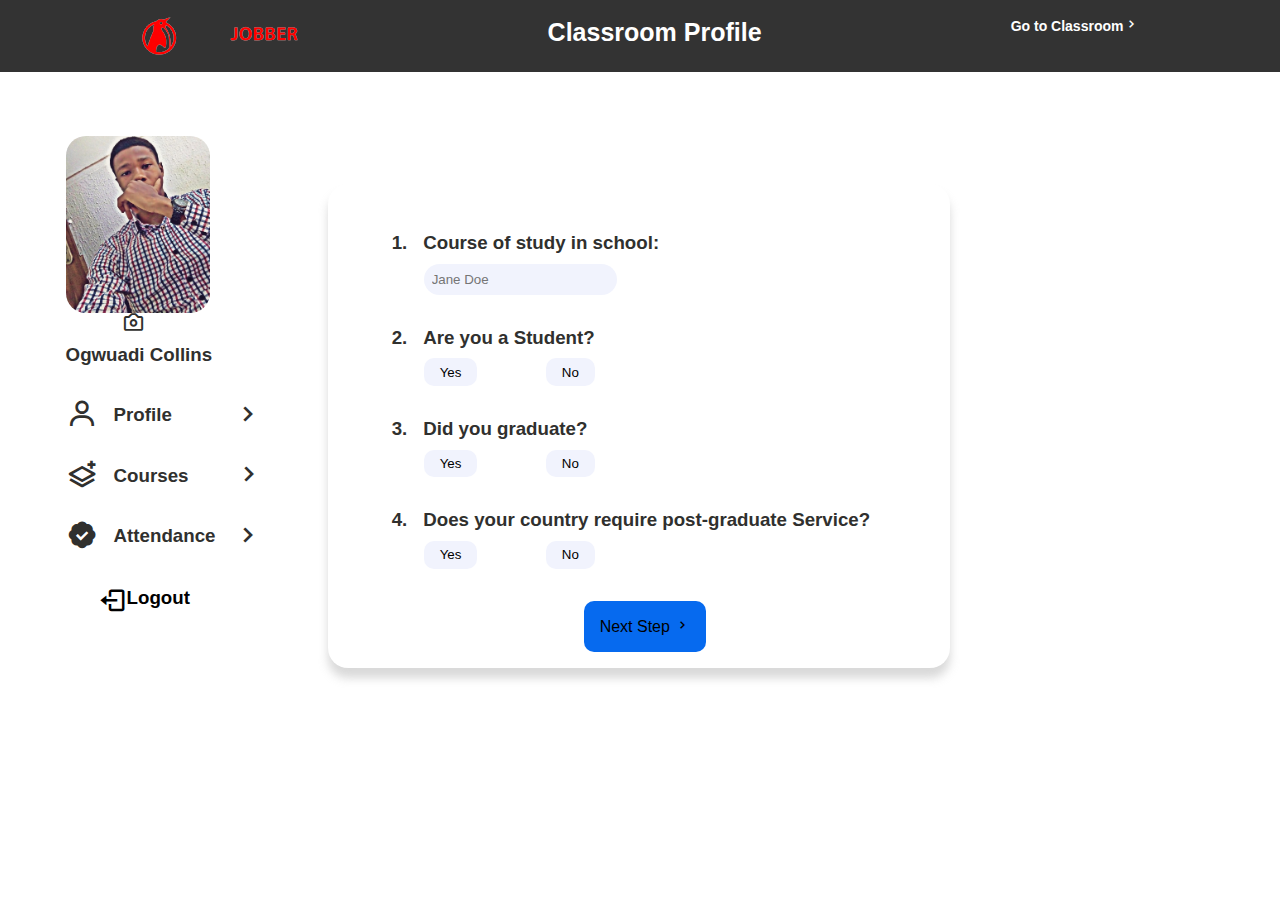
<file: index.html>
<!DOCTYPE html>
<html lang="en">
<head>
    <meta charset="UTF-8">
    <meta http-equiv="X-UA-Compatible" content="IE=edge">
    <meta name="viewport" content="width=device-width, initial-scale=1.0">
    <title>Document</title>
    <link rel="stylesheet" href="index.css">
    <link href='https://unpkg.com/boxicons@2.1.4/css/boxicons.min.css' rel='stylesheet'>
</head>
<body>
    
    <header class="header">
        <img src="./image_27-removebg-preview.png" alt="logo" class="logo">
        <h3>Classroom Profile</h3>
        <div class="right">
            <button onclick="pages3()"> <h5>Go to Classroom</h5>
                <p style="font-size: 1rem;"><i class='bx bx-chevron-right'></i></p>    
            </button>
        </div>
    </header>

    <main class="container">
        <div class="information">
            <div class="pic">
                <img src="./BeautyPlus_20180119191116_save-min.jpg" alt="picture">
                <p><i class='bx bx-camera'></i></p>
                <h3>Ogwuadi Collins</h3>
            </div>

            <div>
                <div class="profile" onclick="pages31()">
                    <p style="font-size: 2rem;"><i class='bx bx-user'></i></p>

                    <h3>Profile</h3>

                    <p style="font-size: 2rem;"><i class='bx bx-chevron-right' id="shi"></i></p>
                </div>

                <div class="profile" onclick="pages3()">
                    <p style="font-size: 2rem;"><i class='bx bx-layer-plus'></i></p>

                    <h3>Courses</h3>

                    <p style="font-size: 2rem;"><i class='bx bx-chevron-right' id="thi"></i></p>
                </div>

                <div class="profile">
                    <p style="font-size: 2rem;"><i class='bx bxs-badge-check'></i></p>

                    <h3>Attendance</h3>

                    <p style="font-size: 2rem;"><i class='bx bx-chevron-right'></i></p>
                </div>
            </div>

            <div class="logout">
                <p style="font-size: 1.8rem;"><i class='bx bx-log-out'></i></p>

                <h3>Logout</h3>
            </div>

        </div>


        <div class="course">
            <div class="weep">
                <h3><span>1.</span>Course of study in school:</h3>

                <input type="text" id="Name" name="Name" placeholder="Jane Doe">
            </div>

            <div class="weep">
                <div class="weep">
                    <h3><span>2.</span>Are you a Student? <span><i id="style" class='bx bx-check'>Yes</i></span></h3></h3>
        
                    <button class="btns">Yes</button>
                    <button>No</button>
                </div>
                 
                <div id="graduates">
                    <input type="text" id="Name" name="Name" placeholder="Course of study">
        
                    <input type="text" id="Name" name="Name" placeholder="Expected Graduation date">
                </div>
            </div>

            <div class="weep">
                <h3><span>3.</span>Did you graduate? <span><i id="styles" class='bx bx-x'>No</i></span></h3>

                <div class="but">
                    <button>Yes</button>
                    <button class="btnss">No</button>
                </div>

                <div id="graduatess">                  
                    <input type="text" id="Name" name="Name" placeholder="Curren Occupation">
                </div>
            </div>

            <div class="weep">
                <h3><span>4.</span>Does your country require post-graduate Service? <span><i id="styless" class='bx bx-check'>Yes</i></span></h3>

                <div class="but">
                    <button class="btnsss">Yes</button>
                    <button>No</button>
                </div>

                <div id="graduatesss">                  
                    <h3><span></span>Have you Completed? <span><i id="stylesss" class='bx bx-check'>Yes</i></span></h3>
                </div>

                <div id="graduatessss">
                    <button class="btnssss">Yes</button>
                    <button>No</button>
                </div>
            </div>

            <div class="next">
                <button onclick="page()">Next Step <span class="next2"><i class='bx bx-chevron-right'></i></span></button>
            </div>
        </div>

    </main>


    
    <script src="intro.js"></script>
</body>
</html>
</file>
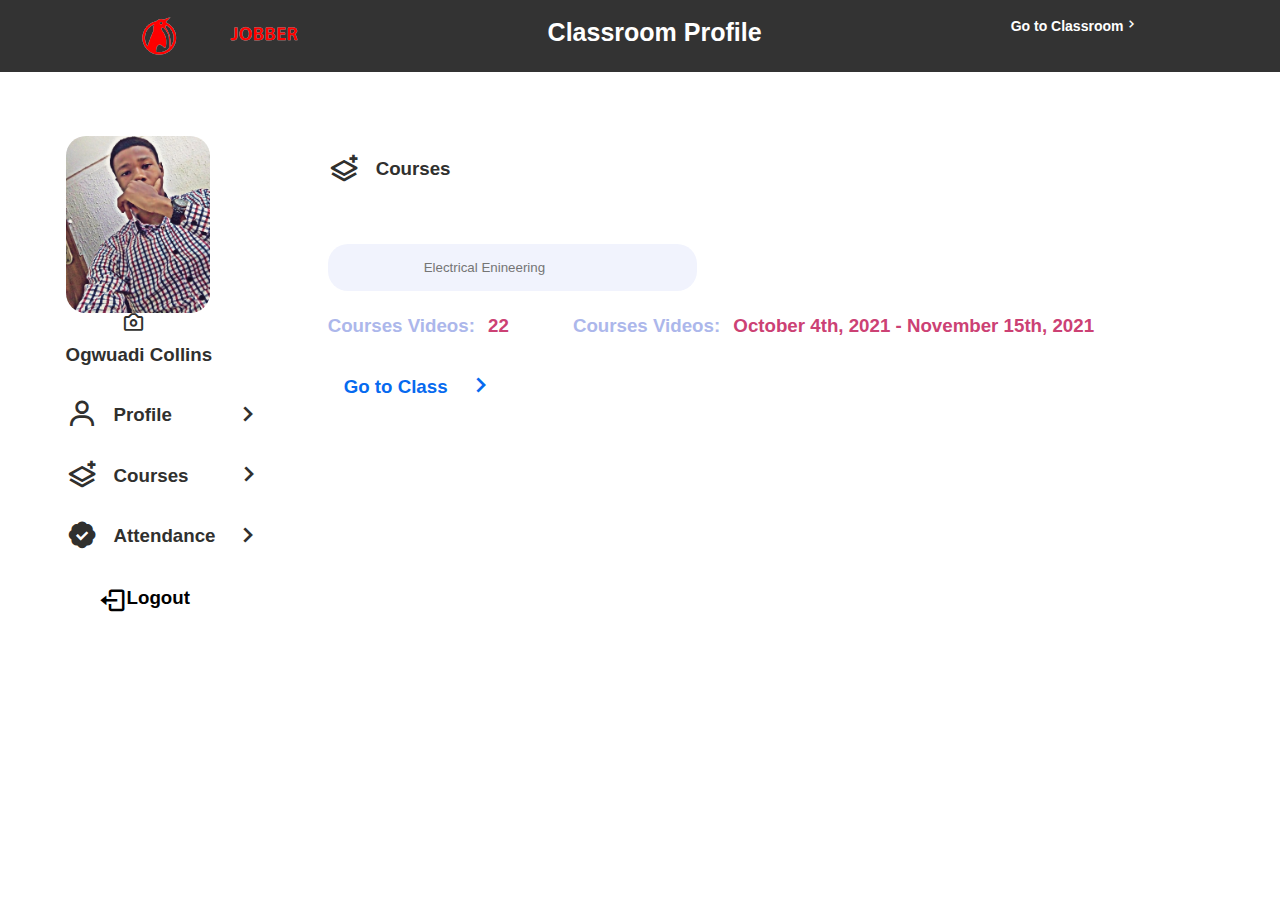
<file: course.html>
<!DOCTYPE html>
<html lang="en">
<head>
    <meta charset="UTF-8">
    <meta http-equiv="X-UA-Compatible" content="IE=edge">
    <meta name="viewport" content="width=device-width, initial-scale=1.0">
    <title>Document</title>
    <link rel="stylesheet" href="index.css">
    <link href='https://unpkg.com/boxicons@2.1.4/css/boxicons.min.css' rel='stylesheet'>
</head>
<body>
    <header class="header">
        <img src="./image_27-removebg-preview.png" alt="logo" class="logo">
        <h3>Classroom Profile</h3>
        <div class="right">
            <button onclick="pages3()"> <h5>Go to Classroom</h5>
                <p style="font-size: 1rem;"><i class='bx bx-chevron-right'></i></p>    
            </button>
        </div>
    </header>

    <main class="container">
        <div class="information">
            <div class="pic">
                <img src="./BeautyPlus_20180119191116_save-min.jpg" alt="picture">
                <p><i class='bx bx-camera'></i></p>
                <h3>Ogwuadi Collins</h3>
            </div>

            <div>
                <div class="profile">
                    <p style="font-size: 2rem;"><i class='bx bx-user'></i></p>

                    <h3>Profile</h3>

                    <p style="font-size: 2rem;"><i class='bx bx-chevron-right' id="shi"></i></p>
                </div>

                <div class="profile">
                    <p style="font-size: 2rem;"><i class='bx bx-layer-plus'></i></p>

                    <h3>Courses</h3>

                    <p style="font-size: 2rem;"><i class='bx bx-chevron-right' id="thi"></i></p>
                </div>

                <div class="profile">
                    <p style="font-size: 2rem;"><i class='bx bxs-badge-check'></i></p>

                    <h3>Attendance</h3>

                    <p style="font-size: 2rem;"><i class='bx bx-chevron-right'></i></p>
                </div>
            </div>

            <div class="logout">
                <p style="font-size: 1.8rem;"><i class='bx bx-log-out'></i></p>

                <h3>Logout</h3>
            </div>

        </div>

        <div>
            <div class="profile">
                <p style="font-size: 2rem;"><i class='bx bx-layer-plus'></i></p>

                <h3>Courses</h3>                
            </div>

            <div>
                <label for="Name"></label>
                <input type="text" id="Names" name="Name" placeholder="Electrical Enineering">
            </div>

            <div class="video">
                <h3>Courses Videos: <span>22</span></h3>

                <h3 class="vid">Courses Videos: <span>October 4th, 2021 - November 15th, 2021</span></h3>
            </div>

            <div class="prof">
                <h3>Go to Class</h3>
    
                <p style="font-size: 2rem;"><i class='bx bx-chevron-right'></i></p>
            </div>


        </div>

    </main>


    <script src="index.js"></script>
</body>
</html>
</file>
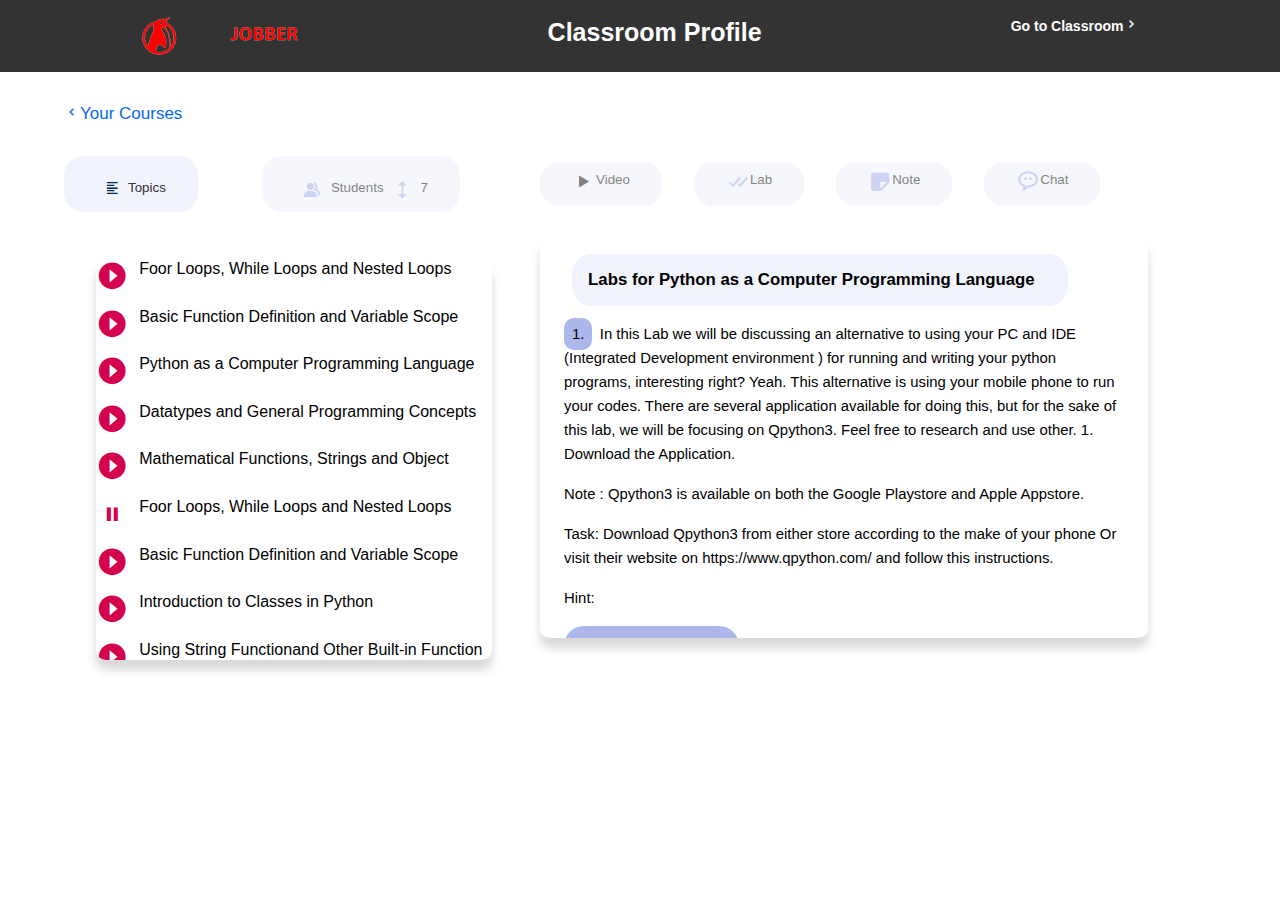
<file: lab.html>
<!DOCTYPE html>
<html lang="en">
<head>
    <meta charset="UTF-8">
    <meta http-equiv="X-UA-Compatible" content="IE=edge">
    <meta name="viewport" content="width=device-width, initial-scale=1.0">
    <title>Document</title>
    <link rel="stylesheet" href="index.css">
    <link href='https://unpkg.com/boxicons@2.1.4/css/boxicons.min.css' rel='stylesheet'>
</head>
<body>
    
    <header class="header">
        <img src="./image_27-removebg-preview.png" alt="logo" class="logo">
        <h3>Classroom Profile</h3>
        <div class="right">
            <button onclick="pages3()"> <h5>Go to Classroom</h5>
                <p style="font-size: 1rem;"><i class='bx bx-chevron-right'></i></p>    
            </button>
        </div>
    </header>

    <!-- <div class="topic">
        <p style="font-size: 1rem;"><i class='bx bx-chevron-left'></i></p>
        <p onclick="pages31()">Your Courses</p>
    </div> -->

    <div class="topic">
        <p style="font-size: 1rem;"><i class='bx bx-chevron-left'></i></p>
        <p onclick="pages31()">Your Courses</p>
    </div>

    <main class="topic-2">
        <div class="topic-3">
            <div class="topic-4">
                <div class="topic-5">
                    <button onclick="pages2()"><p style="font-size: 1rem;"><i class='bx bx-align-left' style='color:#002851'></i></p>
                        <p>Topics</p>
                    </button>
                </div>

                <div class="topic-6">
                    <button onclick="pages1()"><p style="font-size: 1.3rem;"><i class='bx bxs-group' style='color:#ACB7EB'></i></p>
                        <p>Students</p>
                        <p style="font-size: 1.3rem;"><i class='bx bx-move-vertical' style='color:#ACB7EB'></i></p>
                        <p>7</p>
                    </button>
                </div>
            </div>
    
            <div class="topic-7">
                <div class="topic-8">
                    <p style="font-size: 2rem;" class="adjust"><i class='bx bxs-caret-right-circle' style='color:#d3014e'  ></i></p>

                    <p class="just">Foor Loops, While Loops and Nested Loops</p>
                </div>

                <div class="topic-8">
                    <p style="font-size: 2rem;" class="adjust"><i class='bx bxs-caret-right-circle' style='color:#d3014e'  ></i></p>
                    <p class="just">Basic Function Definition and Variable Scope</p>
                </div>

                <div class="topic-8">
                    <p style="font-size: 2rem;" class="adjust"><i class='bx bxs-caret-right-circle' style='color:#d3014e'  ></i></p>
                    <p class="just">Python as a Computer Programming Language</p>
                </div>

                <div class="topic-8">
                    <p style="font-size: 2rem;" class="adjust"><i class='bx bxs-caret-right-circle' style='color:#d3014e'  ></i></p>
                    <p class="just">Datatypes and General Programming Concepts</p>
                </div>

                <div class="topic-8">
                    <p style="font-size: 2rem;" class="adjust"><i class='bx bxs-caret-right-circle' style='color:#d3014e'  ></i></p>
                    <p class="just">Mathematical Functions, Strings and Object</p>
                </div>
               
                <div class="topic-8">
                    <p style="font-size: 2rem;" class="adjust"><i class='bx bx-pause'' style='color:#d3014e'  ></i></p>
                    <p class="just">Foor Loops, While Loops and Nested Loops</p>
                </div>

                <div class="topic-8">
                    <p style="font-size: 2rem;" class="adjust"><i class='bx bxs-caret-right-circle' style='color:#d3014e'  ></i></p>
                    <p class="just">Basic Function Definition and Variable Scope</p>
                </div>

                <div class="topic-8">
                    <p style="font-size: 2rem;" class="adjust"><i class='bx bxs-caret-right-circle' style='color:#d3014e'  ></i></p>
                    <p class="just">Introduction to Classes in Python</p>
                </div>

                <div class="topic-8">
                    <p style="font-size: 2rem;" class="adjust"><i class='bx bxs-caret-right-circle' style='color:#d3014e'  ></i></p>
                    <p class="just">Using String Functionand Other Built-in Function</p>
                </div>

                <div class="topic-8">
                    <p style="font-size: 2rem;" class="adjust"><i class='bx bxs-caret-right-circle' style='color:#d3014e'  ></i></p>
                    <p class="just">Understanding Lists and Using List Operations</p>
                </div>

                <div class="topic-8">
                    <p style="font-size: 2rem;" class="adjust"><i class='bx bxs-caret-right-circle' style='color:#d3014e'  ></i></p>
                    <p class="just">Python as a Computer Programming Language</p>
                </div>
            </div>
        </div>

        <div class="topic-20">
            <div class="topic-21">
                <div class="topic-22">
                    <button onclick="pages3()"><p style="font-size: 1.5rem;"><i class='bx bx-play' style='color:#30302E'  ></i></p>
                    <p class="rex">Video</p>
                    </button>
                </div>

                <div class="topic-23">
                    <button onclick="pages4()"><p style="font-size: 1.5rem;"><i class='bx bx-check-double' style='color:#ACB7EB'  ></i></p>
                        <p class="rex">Lab</p>
                    </button>
                </div>

                <div class="topic-23">
                    <button onclick="pages5()"><p style="font-size: 1.5rem;"><i class='bx bxs-note' style='color:#ACB7EB'></i></p>
                        <p class="rex">Note</p>
                    </button>
                </div>
                
                <div class="topic-23">
                    <button onclick="pages6()"><p style="font-size: 1.5rem;"><i class='bx bx-message-rounded-dots' style='color:#ACB7EB'></i></p>
                        <p class="rex">Chat</p>
                    </button>
                </div>
            </div>

            <div class="note-10">
                <div class="lab-1">
                    <h2>
                        Labs for Python as a Computer Programming Language
                    </h2>
                </div>

                <div class="lab-13">
                    <p><span class="lab-2">1.</span>
                        In this Lab we will be discussing an alternative to using your PC and IDE (Integrated Development environment ) for running and writing your python programs, interesting right? Yeah. This alternative is using your mobile phone to run your codes. There are several application available for doing this, but for the sake of this lab, we will be focusing on Qpython3. Feel free to research and use other. 1. Download the Application.                       
                    </p>

                    <p>
                        Note :
                        Qpython3 is available on both the Google Playstore and Apple Appstore.
                    </p>

                    <p>
                        Task: Download Qpython3 from either store according to the make of your phone Or visit their website on https://www.qpython.com/ and follow this instructions.
                    </p>

                    <p>
                        Hint:
                    </p>
                </div>

                <div class="lab-3">
                    <div class="lab-4">
                        <p style="font-size: 1.5rem;"><i class='bx bx-check-double' style='color:#FFFFFF'></i></p>

                        <p>Submitted</p>
                    </div>

                    <div class="lab-5">
                        <p class="lab-6"><i class='bx bx-link-alt'></i></p>
                        <p>Lab_ljobber.txt</p>
                    </div>

                    <div class="lab-5">
                        <p class="lab-6"><i class='bx bx-time-five'></i></p>

                        <p>Waiting to be graded</p>
                    </div>
                </div>               

                <div class="lab-13">
                    <p><span class="lab-2">2.</span>
                        In this Lab we will be discussing an alternative to using your PC and IDE (Integrated Development environment ) for running and writing your python programs, interesting right? Yeah. This alternative is using your mobile phone to run your codes. There are several application available for doing this, but for the sake of this lab, we will be focusing on Qpython3. Feel free to research and use other. 1. Download the Application.                       
                    </p>

                    <p>
                        Note :
                        Qpython3 is available on both the Google Playstore and Apple Appstore.
                    </p>

                    <p>
                        Task: Download Qpython3 from either store according to the make of your phone Or visit their website on https://www.qpython.com/ and follow this instructions.
                    </p>

                    <p>
                        Hint:
                    </p>
                </div>

                <div class="lab-3">
                    <div id="upload_button" class="lab-4">
                        <label class="lab-4a">
                            <p style="font-size: 1.5rem;"><i class='bx bx-upload'></i></p>
                          <input type="file" ngf-select ng-model="new_files" ng-change="fs.uploadFiles(new_files)" multiple>

                          <span class="btn btn-primary">Upload</span>                        
                        </label>
                    </div>

                    <div class="lab-5">
                        <p class="lab-6"><i class='bx bx-link-alt'></i></p>
                        <p>Lab_ljobber.txt</p>
                    </div>

                    <div class="lab-50">
                        <button class="btnsssss">
                            <p>Feedback</p>
                        </button>
                    </div>
                </div>

                <div id="graduatesssss">                  
                    <div id="modea">
                        <img src="./icon-close-menu.svg" width="20px" height="20px" class="red">
                    </div>

                    <div class="lab-10">
                        <p><img src="./BeautyPlus_20180119191116_save-min.jpg" alt="" class="dddd"></p>

                        <div class="lab-15">
                            <p>Mary Shiwauva:</p>
                            <p style="color: red;">Instructor</p>
                        </div>
                    </div>

                    <p class="lab-12">
                        In this Lab we will be discussing an alternative to using your PC and IDE (Integrated Development environment ) for running and writing your python programs, interesting right? Yeah. This alternative is using your mobile phone to run your codes. There are several application available for doing this, but for the sake of this lab, we will be focusing on Qpython3. Feel free to research and use other. 1. Download the Application he sake of this lab, we will be focusing on Qpython3. Feel free to research and use other. 1. Download the Application
                    </p>
                </div>
            </div>
        </div>
    </main>
      
    <script src="lab.js"></script>
</body>
</html>
</file>
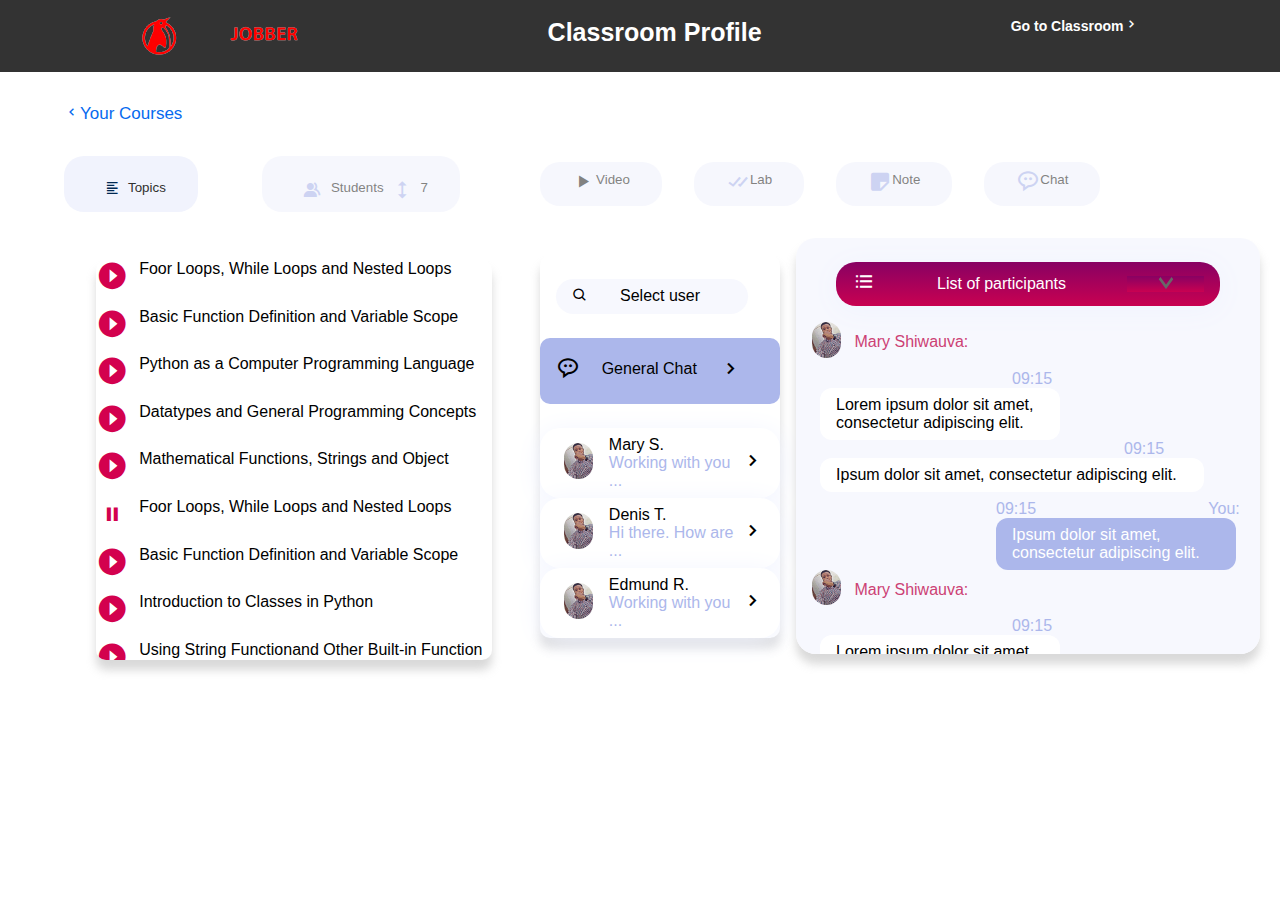
<file: list.html>
<!DOCTYPE html>
<html lang="en">
<head>
    <meta charset="UTF-8">
    <meta http-equiv="X-UA-Compatible" content="IE=edge">
    <meta name="viewport" content="width=device-width, initial-scale=1.0">
    <title>Document</title>
    <link rel="stylesheet" href="index.css">
    <link href='https://unpkg.com/boxicons@2.1.4/css/boxicons.min.css' rel='stylesheet'>
</head>
<body>
    
    <header class="header">
        <img src="./image_27-removebg-preview.png" alt="logo" class="logo">
        <h3>Classroom Profile</h3>
        <div class="right">
            <button onclick="pages3()"> <h5>Go to Classroom</h5>
                <p style="font-size: 1rem;"><i class='bx bx-chevron-right'></i></p>    
            </button>
        </div>
    </header>

    <div class="topic">
        <p style="font-size: 1rem;"><i class='bx bx-chevron-left'></i></p>
        <p onclick="pages31()">Your Courses</p>
    </div>

    <main class="topic-2">
        <div class="topic-3">
            <div class="topic-4">
                <div class="topic-5">
                    <button onclick="pages2()"><p style="font-size: 1rem;"><i class='bx bx-align-left' style='color:#002851'></i></p>
                        <p>Topics</p>
                    </button>
                </div>

                <div class="topic-6">
                    <button onclick="pages1()"><p style="font-size: 1.3rem;"><i class='bx bxs-group' style='color:#ACB7EB'></i></p>
                        <p>Students</p>
                        <p style="font-size: 1.3rem;"><i class='bx bx-move-vertical' style='color:#ACB7EB'></i></p>
                        <p>7</p>
                    </button>
                </div>
            </div>
    
            <div class="topic-7">
                <div class="topic-8">
                    <p style="font-size: 2rem;" class="adjust"><i class='bx bxs-caret-right-circle' style='color:#d3014e'  ></i></p>

                    <p class="just">Foor Loops, While Loops and Nested Loops</p>
                </div>

                <div class="topic-8">
                    <p style="font-size: 2rem;" class="adjust"><i class='bx bxs-caret-right-circle' style='color:#d3014e'  ></i></p>
                    <p class="just">Basic Function Definition and Variable Scope</p>
                </div>

                <div class="topic-8">
                    <p style="font-size: 2rem;" class="adjust"><i class='bx bxs-caret-right-circle' style='color:#d3014e'  ></i></p>
                    <p class="just">Python as a Computer Programming Language</p>
                </div>

                <div class="topic-8">
                    <p style="font-size: 2rem;" class="adjust"><i class='bx bxs-caret-right-circle' style='color:#d3014e'  ></i></p>
                    <p class="just">Datatypes and General Programming Concepts</p>
                </div>

                <div class="topic-8">
                    <p style="font-size: 2rem;" class="adjust"><i class='bx bxs-caret-right-circle' style='color:#d3014e'  ></i></p>
                    <p class="just">Mathematical Functions, Strings and Object</p>
                </div>
               
                <div class="topic-8">
                    <p style="font-size: 2rem;" class="adjust"><i class='bx bx-pause'' style='color:#d3014e'  ></i></p>
                    <p class="just">Foor Loops, While Loops and Nested Loops</p>
                </div>

                <div class="topic-8">
                    <p style="font-size: 2rem;" class="adjust"><i class='bx bxs-caret-right-circle' style='color:#d3014e'  ></i></p>
                    <p class="just">Basic Function Definition and Variable Scope</p>
                </div>

                <div class="topic-8">
                    <p style="font-size: 2rem;" class="adjust"><i class='bx bxs-caret-right-circle' style='color:#d3014e'  ></i></p>
                    <p class="just">Introduction to Classes in Python</p>
                </div>

                <div class="topic-8">
                    <p style="font-size: 2rem;" class="adjust"><i class='bx bxs-caret-right-circle' style='color:#d3014e'  ></i></p>
                    <p class="just">Using String Functionand Other Built-in Function</p>
                </div>

                <div class="topic-8">
                    <p style="font-size: 2rem;" class="adjust"><i class='bx bxs-caret-right-circle' style='color:#d3014e'  ></i></p>
                    <p class="just">Understanding Lists and Using List Operations</p>
                </div>

                <div class="topic-8">
                    <p style="font-size: 2rem;" class="adjust"><i class='bx bxs-caret-right-circle' style='color:#d3014e'  ></i></p>
                    <p class="just">Python as a Computer Programming Language</p>
                </div>
            </div>
        </div>

        <div class="topic-20">
            <div class="topic-21">
                <div class="topic-22">
                    <button onclick="pages3()"><p style="font-size: 1.5rem;"><i class='bx bx-play' style='color:#30302E'  ></i></p>
                    <p class="rex">Video</p>
                    </button>
                </div>

                <div class="topic-23">
                    <button onclick="pages4()"><p style="font-size: 1.5rem;"><i class='bx bx-check-double' style='color:#ACB7EB'  ></i></p>
                        <p class="rex">Lab</p>
                    </button>
                </div>

                <div class="topic-23">
                    <button onclick="pages5()"><p style="font-size: 1.5rem;"><i class='bx bxs-note' style='color:#ACB7EB'></i></p>
                        <p class="rex">Note</p>
                    </button>
                </div>
                
                <div class="topic-23">
                    <button onclick="pages6()"><p style="font-size: 1.5rem;"><i class='bx bx-message-rounded-dots' style='color:#ACB7EB'></i></p>
                        <p class="rex">Chat</p>
                    </button>
                </div>
            </div>

            <div class="list">
                <div class="list-10">
                    <div class="list-11">
                        <p><i class='bx bx-search'></i></p>

                        <p>Select user</p>
                    </div>

                    <div class="list-12">
                        <p style="font-size: 1.5rem;"><i class='bx bx-message-rounded-dots' ></i></p>

                        <p class="list-13">General Chat</p>

                        <p style="font-size: 1.5rem;"><i class='bx bx-chevron-right'></i></p>
                    </div>

                    <div class="list-14">
                        <p><img src="./BeautyPlus_20180119191116_save-min.jpg" alt="" class="dddd"></p>

                        <div class="list-15">
                            <p>Mary S.</p>
                            <p style="color: #ACB7EB">Working with you ...</p>
                        </div>

                        <p style="font-size: 1.5rem;"><i class='bx bx-chevron-right'></i></p>
                    </div>

                    <div class="list-14">
                        <p><img src="./BeautyPlus_20180119191116_save-min.jpg" alt="" class="dddd"></p>

                        <div class="list-15">
                            <p>Denis T.</p>
                            <p style="color: #ACB7EB">Hi there. How are ...</p>
                        </div>

                        <p style="font-size: 1.5rem;"><i class='bx bx-chevron-right'></i></p>
                    </div>

                    <div class="list-14">
                        <p><img src="./BeautyPlus_20180119191116_save-min.jpg" alt="" class="dddd"></p>

                        <div class="list-15">
                            <p>Edmund R.</p>
                            <p style="color: #ACB7EB">Working with you ...</p>
                        </div>

                        <p style="font-size: 1.5rem;"><i class='bx bx-chevron-right'></i></p>
                    </div>
                
                </div>

                <div class="list-20">
                    <div class="list-21">
                        <p style="font-size: 1.5rem;"><i class='bx bx-list-ul'></i></p>

                        <p>List of participants</p>

                        <button class="boss">
                            <img src="./icon-arrow-down.svg" id="featuresDropDownArrow" alt="">
                        </button>
                    </div>

                    <div id="partsss">
                        <div>
                            <div class="part-41">
                                <p class="adj"><img src="./BeautyPlus_20180119191116_save-min.jpg" alt="" class="dddd"></p>
                                <h5>Ogwuadi Collins</h5>
                            </div>
    
                            <div class="part-41">
                                <p class="adj"><img src="./BeautyPlus_20180119191116_save-min.jpg" alt="" class="dddd"></p>
                                <h5>Ogwuadi Collins</h5>
                            </div>
    
                            <div class="part-41">
                                <p class="adj"><img src="./BeautyPlus_20180119191116_save-min.jpg" alt="" class="dddd"></p>
                                <h5>Ogwuadi Collins</h5>
                            </div>
                        </div>
    
                        <div>
                            <div class="part-41">
                                <p class="adj"><img src="./BeautyPlus_20180119191116_save-min.jpg" alt="" class="dddd"></p>
                                <h5>Ogwuadi Collins</h5>
                            </div>
    
                            <div class="part-41">
                                <p class="adj"><img src="./BeautyPlus_20180119191116_save-min.jpg" alt="" class="dddd"></p>
                                <h5>Ogwuadi Collins</h5>
                            </div>
    
                            <div class="part-41">
                                <p class="adj"><img src="./BeautyPlus_20180119191116_save-min.jpg" alt="" class="dddd"></p>
                                <h5>Ogwuadi Collins</h5>
                            </div>
                        </div>
    
    
                        <div>
                            <div class="part-41">
                                <p class="adj"><img src="./BeautyPlus_20180119191116_save-min.jpg" alt="" class="dddd"></p>
                                <h5>Ogwuadi Collins</h5>
                            </div>
    
                            <div class="part-41">
                                <p class="adj"><img src="./BeautyPlus_20180119191116_save-min.jpg" alt="" class="dddd"></p>
                                <h5>Ogwuadi Collins</h5>
                            </div>
    
                            <div class="part-41">
                                <p class="adj"><img src="./BeautyPlus_20180119191116_save-min.jpg" alt="" class="dddd"></p>
                                <h5>Ogwuadi Collins</h5>
                            </div>
                        </div>
    
                        <div>
                            <div class="part-41">
                                <p class="adj"><img src="./BeautyPlus_20180119191116_save-min.jpg" alt="" class="dddd"></p>
                                <h5>Ogwuadi Collins</h5>
                            </div>
    
                            <div class="part-41">
                                <p class="adj"><img src="./BeautyPlus_20180119191116_save-min.jpg" alt="" class="dddd"></p>
                                <h5>Ogwuadi Collins</h5>
                            </div>
    
                            <div class="part-41">
                                <p class="adj"><img src="./BeautyPlus_20180119191116_save-min.jpg" alt="" class="dddd"></p>
                                <h5>Ogwuadi Collins</h5>
                            </div>
                        </div>
                    </div>

                    <div class="list-22">
                        <p><img src="./BeautyPlus_20180119191116_save-min.jpg" alt="" class="dddd"></p>

                        <p class="list-22a">Mary Shiwauva:</p>
                    </div>

                    <div class="list-23">
                        <p class="list-23b">09:15</p>
                        <p class="list-23a">Lorem ipsum dolor sit amet, consectetur adipiscing elit.</p>
                    </div>

                    <div class="list-24">
                        <p class="list-24b">09:15</p>
                        <p class="list-24a">Ipsum dolor sit amet, consectetur adipiscing elit.</p>
                    </div>

                    <div class="list-25">
                        <div class="list-26">
                            <p class="list-26c">09:15</p>
                            <p class="list-26a">You:</p>
                        </div>
                        
                        <div class="list-27">
                            <p class="list-27a">Ipsum dolor sit amet, consectetur adipiscing elit.</p>
                        </div>
                    </div>

                    <div class="list-22">
                        <p><img src="./BeautyPlus_20180119191116_save-min.jpg" alt="" class="dddd"></p>

                        <p class="list-22a">Mary Shiwauva:</p>
                    </div>

                    <div class="list-23">
                        <p class="list-23b">09:15</p>
                        <p class="list-23a">Lorem ipsum dolor sit amet, consectetur adipiscing elit.</p>
                    </div>

                    <div class="list-24">
                        <p class="list-24b">09:15</p>
                        <p class="list-24a">Ipsum dolor sit amet, consectetur adipiscing elit.</p>
                    </div>

                    <div class="list-25">
                        <div class="list-26">
                            <p class="list-26c">09:15</p>
                            <p class="list-26a">You:</p>
                        </div>
                        
                        <div class="list-27">
                            <p class="list-27a">Ipsum dolor sit amet, consectetur adipiscing elit.</p>
                        </div>
                    </div>

                    <div class="list-30">
                        <div class="list-31">
                            <p><i class='bx bx-meh-alt' style="font-size: 1.2rem;"></i></p>

                            <p class="list-31a">Type a message</p>
                            
                            <p><i class='bx bx-link-alt' style="font-size: 1.2rem;"></i></p>
                        </div>
    
                        <div class="list-32">
                            <p>Send</p>
                        </div>
                    </div>
                                        
                </div>               
            </div>
                              
            <div class="list-40">
                <div class="list-41">
                    <div>
                        <div class="part-41">
                            <p class="adj"><img src="./BeautyPlus_20180119191116_save-min.jpg" alt="" class="dddd"></p>
                            <h5>Ogwuadi Collins</h5>
                        </div>

                        <div class="part-41">
                            <p class="adj"><img src="./BeautyPlus_20180119191116_save-min.jpg" alt="" class="dddd"></p>
                            <h5>Ogwuadi Collins</h5>
                        </div>

                        <div class="part-41">
                            <p class="adj"><img src="./BeautyPlus_20180119191116_save-min.jpg" alt="" class="dddd"></p>
                            <h5>Ogwuadi Collins</h5>
                        </div>
                    </div>

                    <div>
                        <div class="part-41">
                            <p class="adj"><img src="./BeautyPlus_20180119191116_save-min.jpg" alt="" class="dddd"></p>
                            <h5>Ogwuadi Collins</h5>
                        </div>

                        <div class="part-41">
                            <p class="adj"><img src="./BeautyPlus_20180119191116_save-min.jpg" alt="" class="dddd"></p>
                            <h5>Ogwuadi Collins</h5>
                        </div>

                        <div class="part-41">
                            <p class="adj"><img src="./BeautyPlus_20180119191116_save-min.jpg" alt="" class="dddd"></p>
                            <h5>Ogwuadi Collins</h5>
                        </div>
                    </div>


                    <div>
                        <div class="part-41">
                            <p class="adj"><img src="./BeautyPlus_20180119191116_save-min.jpg" alt="" class="dddd"></p>
                            <h5>Ogwuadi Collins</h5>
                        </div>

                        <div class="part-41">
                            <p class="adj"><img src="./BeautyPlus_20180119191116_save-min.jpg" alt="" class="dddd"></p>
                            <h5>Ogwuadi Collins</h5>
                        </div>

                        <div class="part-41">
                            <p class="adj"><img src="./BeautyPlus_20180119191116_save-min.jpg" alt="" class="dddd"></p>
                            <h5>Ogwuadi Collins</h5>
                        </div>
                    </div>

                    <div>
                        <div class="part-41">
                            <p class="adj"><img src="./BeautyPlus_20180119191116_save-min.jpg" alt="" class="dddd"></p>
                            <h5>Ogwuadi Collins</h5>
                        </div>

                        <div class="part-41">
                            <p class="adj"><img src="./BeautyPlus_20180119191116_save-min.jpg" alt="" class="dddd"></p>
                            <h5>Ogwuadi Collins</h5>
                        </div>

                        <div class="part-41">
                            <p class="adj"><img src="./BeautyPlus_20180119191116_save-min.jpg" alt="" class="dddd"></p>
                            <h5>Ogwuadi Collins</h5>
                        </div>
                    </div>
                </div>                                    
            </div>
        </div>
    </main>

    <script src="list.js"></script>
</body>
</html>
</file>
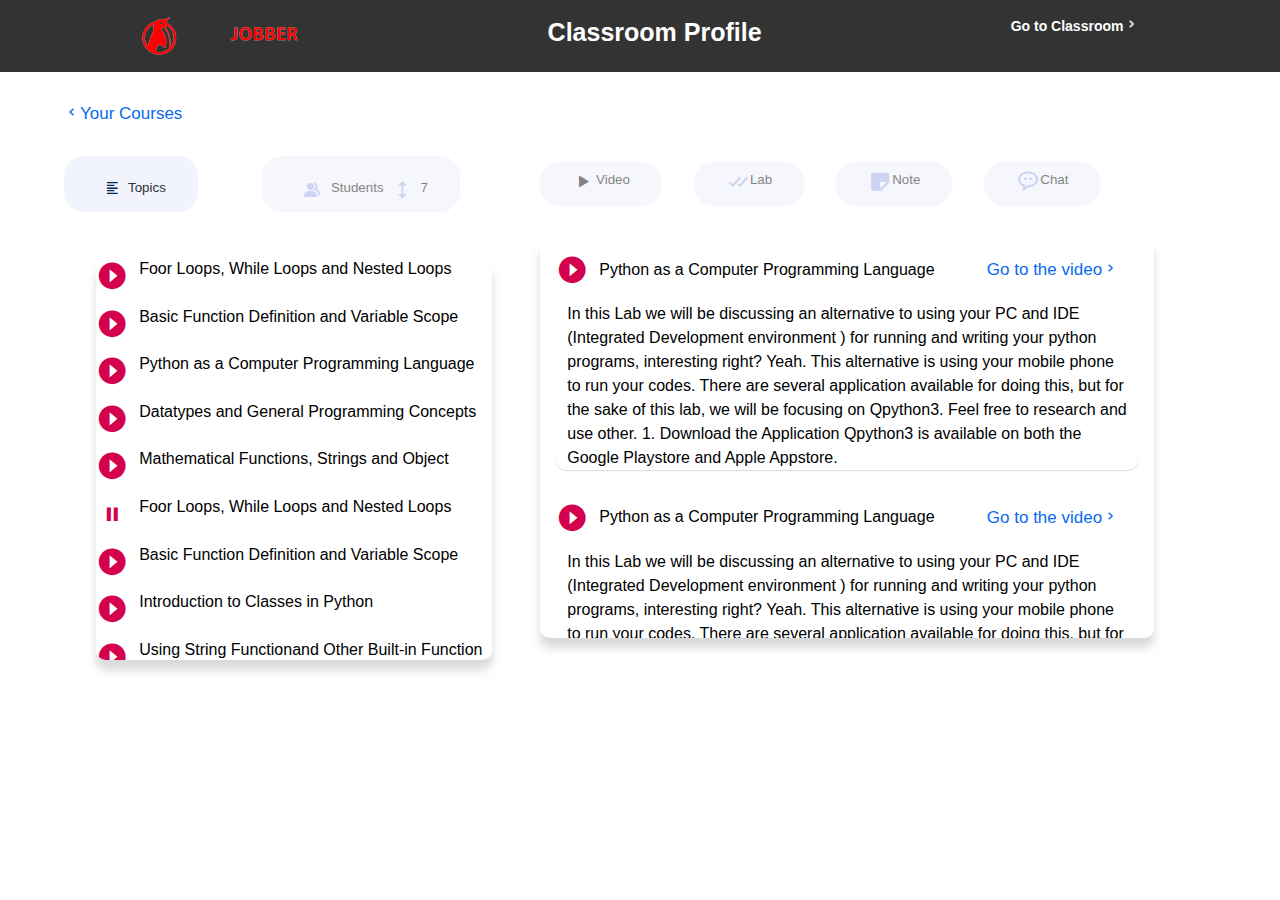
<file: note.html>
<!DOCTYPE html>
<html lang="en">
<head>
    <meta charset="UTF-8">
    <meta http-equiv="X-UA-Compatible" content="IE=edge">
    <meta name="viewport" content="width=device-width, initial-scale=1.0">
    <title>Document</title>
    <link rel="stylesheet" href="index.css">
    <link href='https://unpkg.com/boxicons@2.1.4/css/boxicons.min.css' rel='stylesheet'>
</head>
<body>
    
    <header class="header">
        <img src="./image_27-removebg-preview.png" alt="logo" class="logo">
        <h3>Classroom Profile</h3>
        <div class="right">
            <button onclick="pages3()"> <h5>Go to Classroom</h5>
                <p style="font-size: 1rem;"><i class='bx bx-chevron-right'></i></p>    
            </button>
        </div>
    </header>

    <div class="topic">
        <p style="font-size: 1rem;"><i class='bx bx-chevron-left'></i></p>
        <p onclick="pages31()">Your Courses</p>
    </div>

    <main class="topic-2">
        <div class="topic-3">
            <div class="topic-4">
                <div class="topic-5">
                    <button onclick="pages2()"><p style="font-size: 1rem;"><i class='bx bx-align-left' style='color:#002851'></i></p>
                        <p>Topics</p>
                    </button>
                </div>

                <div class="topic-6">
                    <button onclick="pages1()"><p style="font-size: 1.3rem;"><i class='bx bxs-group' style='color:#ACB7EB'></i></p>
                        <p>Students</p>
                        <p style="font-size: 1.3rem;"><i class='bx bx-move-vertical' style='color:#ACB7EB'></i></p>
                        <p>7</p>
                    </button>
                </div>
            </div>
    
            <div class="topic-7">
                <div class="topic-8">
                    <p style="font-size: 2rem;" class="adjust"><i class='bx bxs-caret-right-circle' style='color:#d3014e'  ></i></p>

                    <p class="just">Foor Loops, While Loops and Nested Loops</p>
                </div>

                <div class="topic-8">
                    <p style="font-size: 2rem;" class="adjust"><i class='bx bxs-caret-right-circle' style='color:#d3014e'  ></i></p>
                    <p class="just">Basic Function Definition and Variable Scope</p>
                </div>

                <div class="topic-8">
                    <p style="font-size: 2rem;" class="adjust"><i class='bx bxs-caret-right-circle' style='color:#d3014e'  ></i></p>
                    <p class="just">Python as a Computer Programming Language</p>
                </div>

                <div class="topic-8">
                    <p style="font-size: 2rem;" class="adjust"><i class='bx bxs-caret-right-circle' style='color:#d3014e'  ></i></p>
                    <p class="just">Datatypes and General Programming Concepts</p>
                </div>

                <div class="topic-8">
                    <p style="font-size: 2rem;" class="adjust"><i class='bx bxs-caret-right-circle' style='color:#d3014e'  ></i></p>
                    <p class="just">Mathematical Functions, Strings and Object</p>
                </div>
               
                <div class="topic-8">
                    <p style="font-size: 2rem;" class="adjust"><i class='bx bx-pause'' style='color:#d3014e'  ></i></p>
                    <p class="just">Foor Loops, While Loops and Nested Loops</p>
                </div>

                <div class="topic-8">
                    <p style="font-size: 2rem;" class="adjust"><i class='bx bxs-caret-right-circle' style='color:#d3014e'  ></i></p>
                    <p class="just">Basic Function Definition and Variable Scope</p>
                </div>

                <div class="topic-8">
                    <p style="font-size: 2rem;" class="adjust"><i class='bx bxs-caret-right-circle' style='color:#d3014e'  ></i></p>
                    <p class="just">Introduction to Classes in Python</p>
                </div>

                <div class="topic-8">
                    <p style="font-size: 2rem;" class="adjust"><i class='bx bxs-caret-right-circle' style='color:#d3014e'  ></i></p>
                    <p class="just">Using String Functionand Other Built-in Function</p>
                </div>

                <div class="topic-8">
                    <p style="font-size: 2rem;" class="adjust"><i class='bx bxs-caret-right-circle' style='color:#d3014e'  ></i></p>
                    <p class="just">Understanding Lists and Using List Operations</p>
                </div>

                <div class="topic-8">
                    <p style="font-size: 2rem;" class="adjust"><i class='bx bxs-caret-right-circle' style='color:#d3014e'  ></i></p>
                    <p class="just">Python as a Computer Programming Language</p>
                </div>
            </div>
        </div>

        <div class="topic-20">
            <div class="topic-21">
                <div class="topic-22">
                    <button onclick="pages3()"><p style="font-size: 1.5rem;"><i class='bx bx-play' style='color:#30302E'  ></i></p>
                    <p class="rex">Video</p>
                    </button>
                </div>

                <div class="topic-23">
                    <button onclick="pages4()"><p style="font-size: 1.5rem;"><i class='bx bx-check-double' style='color:#ACB7EB'  ></i></p>
                        <p class="rex">Lab</p>
                    </button>
                </div>

                <div class="topic-23">
                    <button onclick="pages5()"><p style="font-size: 1.5rem;"><i class='bx bxs-note' style='color:#ACB7EB'></i></p>
                        <p class="rex">Note</p>
                    </button>
                </div>
                
                <div class="topic-23">
                    <button onclick="pages6()"><p style="font-size: 1.5rem;"><i class='bx bx-message-rounded-dots' style='color:#ACB7EB'></i></p>
                        <p class="rex">Chat</p>
                    </button>
                </div>
            </div>

            <div class="note-10">
                <div class="note-11">
                    <div class="note-12">
                        <div class="topic-8">
                            <p style="font-size: 2rem;" class="adjust"><i class='bx bxs-caret-right-circle' style='color:#d3014e'  ></i></p>
                            <p class="just-10">Python as a Computer Programming Language</p>
                        </div>

                        <div class="notesss">
                            <p>Go to the video</p>

                            <p style="font-size: 1rem;"><i class='bx bx-chevron-right'></i><p>
                        </div>
                    </div>

                    <div class="note-13">
                        <p>
                            In this Lab we will be discussing an alternative to using your PC and IDE (Integrated Development environment ) for running and writing your python programs, interesting right? Yeah. This alternative is using your mobile phone to run your codes. There are several application available for doing this, but for the sake of this lab, we will be focusing on Qpython3. Feel free to research and use other. 1. Download the Application
                            Qpython3 is available on both the Google Playstore and Apple Appstore.
                        </p>
                    </div>
                </div>


                <div class="note-11">
                    <div class="note-12">
                        <div class="topic-8">
                            <p style="font-size: 2rem;" class="adjust"><i class='bx bxs-caret-right-circle' style='color:#d3014e'  ></i></p>
                            <p class="just-10">Python as a Computer Programming Language</p>
                        </div>

                        <div class="notesss">
                            <p>Go to the video</p>

                            <p style="font-size: 1rem;"><i class='bx bx-chevron-right'></i></p>
                        </div>
                    </div>

                    <div class="note-13">
                        <p>
                            In this Lab we will be discussing an alternative to using your PC and IDE (Integrated Development environment ) for running and writing your python programs, interesting right? Yeah. This alternative is using your mobile phone to run your codes. There are several application available for doing this, but for the sake of this lab, we will be focusing on Qpython3. Feel free to research and use other. 1. Download the Application
                            Qpython3 is available on both the Google Playstore and Apple Appstore.
                        </p>
                    </div>
                </div>

                <div class="note-11">
                    <div class="note-12">
                        <div class="topic-8">
                            <p style="font-size: 2rem;" class="adjust"><i class='bx bxs-caret-right-circle' style='color:#d3014e'  ></i></p>
                            <p class="just-10">Python as a Computer Programming Language</p>
                        </div>

                        <div class="notesss">
                            <p>Go to the video</p>

                            <p style="font-size: 1rem;"><i class='bx bx-chevron-right'></i></p>
                        </div>
                    </div>

                    <div class="note-13">
                        <p>
                            In this Lab we will be discussing an alternative to using your PC and IDE (Integrated Development environment ) for running and writing your python programs, interesting right? Yeah. This alternative is using your mobile phone to run your codes. There are several application available for doing this, but for the sake of this lab, we will be focusing on Qpython3. Feel free to research and use other. 1. Download the Application
                            Qpython3 is available on both the Google Playstore and Apple Appstore.
                        </p>
                    </div>
                </div>
            </div>


            
        
        </div>
    </main>

    <script src="index.js"></script>
</body>
</html>
</file>
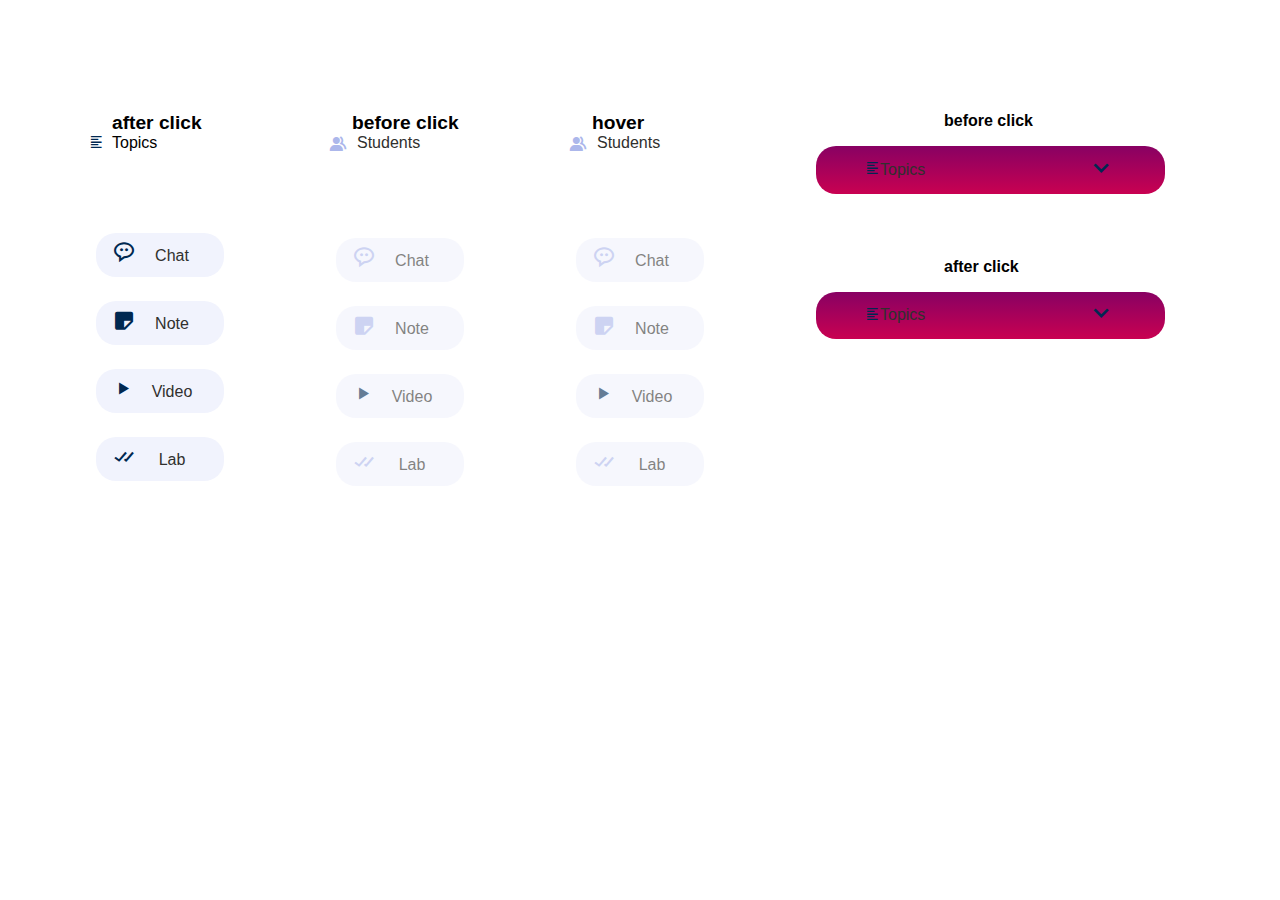
<file: participant.html>
<!DOCTYPE html>
<html lang="en">
<head>
    <meta charset="UTF-8">
    <meta http-equiv="X-UA-Compatible" content="IE=edge">
    <meta name="viewport" content="width=device-width, initial-scale=1.0">
    <title>Document</title>
    <link rel="stylesheet" href="index.css">
    <link href='https://unpkg.com/boxicons@2.1.4/css/boxicons.min.css' rel='stylesheet'>
</head>
<body>
    
    <main class="part">
        <div class="part-10">
            <h3 class="suit">after click</h3>
            <div class="">           
                <div class="topic-5">
                    <p style="font-size: 1rem;"><i class='bx bx-align-left' style='color:#002851'></i></p>
                    <p>Topics</p>
                </div>
            </div>
            
            <div class="">
                <div class="">
                    <div id="want">
                        <p style="font-size: 1.5rem;"><i class='bx bx-message-rounded-dots' style='color:
                            #002851'></i></p>
                        <p class="rex">Chat</p>
                    </div>
    
                    <div id="want-2">
                        <p style="font-size: 1.5rem;"><i class='bx bxs-note' style='color: #002851'></i></p>
                        <p class="rex">Note</p>
                    </div>
    
                    <div id="want-2">
                        <p style="font-size: 1.5rem;"><i class='bx bx-play' style='color:#002851'  ></i></p>
                        <p class="rex">Video</p>
                    </div>
                    
                    <div id="want-2">
                        <p style="font-size: 1.5rem;"><i class='bx bx-check-double' style='color:#002851'  ></i></p>
                        <p class="rex">Lab</p>
                    </div>
                </div>        
            </div>
        </div>

        <div class="part-10">
            <h3>before click</h3>
            <div>        
                <div class="topic-6">
                    <p style="font-size: 1.3rem;"><i class='bx bxs-group' style='color:#ACB7EB'></i></p>
                    <p>Students</p>
                </div>
            </div>
            
            <div class="">
                <div class="">
                    <div class="part-22">
                        <p style="font-size: 1.5rem;"><i class='bx bx-message-rounded-dots' style='color:#ACB7EB'></i></p>
                        <p class="rex">Chat</p>
                    </div>
    
                    <div class="part-23">
                        <p style="font-size: 1.5rem;"><i class='bx bxs-note' style='color:#ACB7EB'></i></p>
                        <p class="rex">Note</p>
                    </div>
    
                    <div class="part-23">
                        <p style="font-size: 1.5rem;"><i class='bx bx-play' style='color:#002851'  ></i></p>
                        <p class="rex">Video</p>
                    </div>
                    
                    <div class="part-23">
                        <p style="font-size: 1.5rem;"><i class='bx bx-check-double' style='color:#ACB7EB'  ></i></p>
                        <p class="rex">Lab</p>
                    </div>
                </div>   
            </div>
        </div>

        <div class="part-10">
            <h3>hover</h3>
            <div>
                <div class="topic-6">
                    <p style="font-size: 1.3rem;"><i class='bx bxs-group' style='color:#ACB7EB'></i></p>
                    <p>Students</p>
                </div>
            </div>
            
            <div class="">
                <div class="">
                    <div class="part-22">
                        <p style="font-size: 1.5rem;"><i class='bx bx-message-rounded-dots' style='color:#ACB7EB'></i></p>
                        <p class="rex">Chat</p>
                    </div>
    
                    <div class="part-23">
                        <p style="font-size: 1.5rem;"><i class='bx bxs-note' style='color:#ACB7EB'></i></p>
                        <p class="rex">Note</p>
                    </div>
    
                    <div class="part-23">
                        <p style="font-size: 1.5rem;"><i class='bx bx-play' style='color:#002851'  ></i></p>
                        <p class="rex">Video</p>
                    </div>
                    
                    <div class="part-23">
                        <p style="font-size: 1.5rem;"><i class='bx bx-check-double' style='color:#ACB7EB'  ></i></p>
                        <p class="rex">Lab</p>
                    </div>
                </div>   
            </div>
        </div>

        <div class="suit">
            <div class="suit-10">                
                <h3>before click</h3>
                <div class="part-30">
                    <p style="font-size: 1rem;"><i class='bx bx-align-left' style='color:#002851'></i></p>
                    <p>Topics</p>

                    <p style="font-size: 2rem;" id="asset"><i class='bx bx-chevron-down' style='color:#002851'></i></p>
                </div>                
            </div>

            <div>                
                <h3>after click</h3>
                <div class="part-30">
                    <p style="font-size: 1rem;"><i class='bx bx-align-left' style='color:#002851'></i></p>
                    <p>Topics</p>

                    <p style="font-size: 2rem;" id="asset"><i class='bx bx-chevron-down' style='color:#002851'></i></p>
                </div>
                                
                <div id="partsss">
                    <div>
                        <div class="part-41">
                            <p class="adj"><img src="./BeautyPlus_20180119191116_save-min.jpg" alt="" class="dddd"></p>
                            <h5>Ogwuadi Collins</h5>
                        </div>

                        <div class="part-41">
                            <p class="adj"><img src="./BeautyPlus_20180119191116_save-min.jpg" alt="" class="dddd"></p>
                            <h5>Ogwuadi Collins</h5>
                        </div>

                        <div class="part-41">
                            <p class="adj"><img src="./BeautyPlus_20180119191116_save-min.jpg" alt="" class="dddd"></p>
                            <h5>Ogwuadi Collins</h5>
                        </div>
                    </div>

                    <div>
                        <div class="part-41">
                            <p class="adj"><img src="./BeautyPlus_20180119191116_save-min.jpg" alt="" class="dddd"></p>
                            <h5>Ogwuadi Collins</h5>
                        </div>

                        <div class="part-41">
                            <p class="adj"><img src="./BeautyPlus_20180119191116_save-min.jpg" alt="" class="dddd"></p>
                            <h5>Ogwuadi Collins</h5>
                        </div>

                        <div class="part-41">
                            <p class="adj"><img src="./BeautyPlus_20180119191116_save-min.jpg" alt="" class="dddd"></p>
                            <h5>Ogwuadi Collins</h5>
                        </div>
                    </div>


                    <div>
                        <div class="part-41">
                            <p class="adj"><img src="./BeautyPlus_20180119191116_save-min.jpg" alt="" class="dddd"></p>
                            <h5>Ogwuadi Collins</h5>
                        </div>

                        <div class="part-41">
                            <p class="adj"><img src="./BeautyPlus_20180119191116_save-min.jpg" alt="" class="dddd"></p>
                            <h5>Ogwuadi Collins</h5>
                        </div>

                        <div class="part-41">
                            <p class="adj"><img src="./BeautyPlus_20180119191116_save-min.jpg" alt="" class="dddd"></p>
                            <h5>Ogwuadi Collins</h5>
                        </div>
                    </div>

                    <div>
                        <div class="part-41">
                            <p class="adj"><img src="./BeautyPlus_20180119191116_save-min.jpg" alt="" class="dddd"></p>
                            <h5>Ogwuadi Collins</h5>
                        </div>

                        <div class="part-41">
                            <p class="adj"><img src="./BeautyPlus_20180119191116_save-min.jpg" alt="" class="dddd"></p>
                            <h5>Ogwuadi Collins</h5>
                        </div>

                        <div class="part-41">
                            <p class="adj"><img src="./BeautyPlus_20180119191116_save-min.jpg" alt="" class="dddd"></p>
                            <h5>Ogwuadi Collins</h5>
                        </div>
                    </div>
                </div>
                
            </div>
        </div>
    </main>









    <script src="index.js"></script>
</body>
</html>
</file>
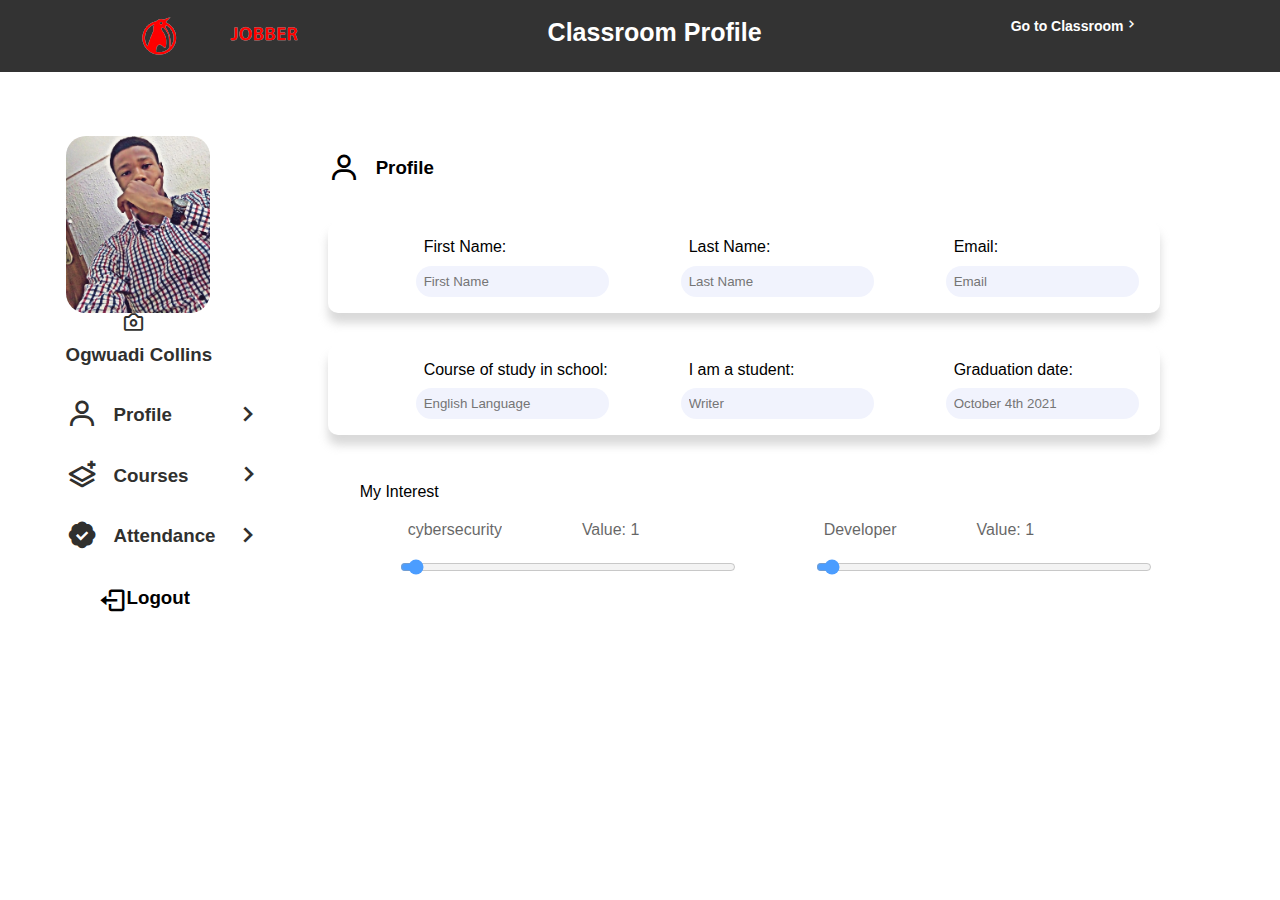
<file: profile.html>
<!DOCTYPE html>
<html lang="en">
<head>
    <meta charset="UTF-8">
    <meta http-equiv="X-UA-Compatible" content="IE=edge">
    <meta name="viewport" content="width=device-width, initial-scale=1.0">
    <title>Document</title>
    <link rel="stylesheet" href="index.css">
    <link href='https://unpkg.com/boxicons@2.1.4/css/boxicons.min.css' rel='stylesheet'>
</head>
<body>
    
    <header class="header">
        <img src="./image_27-removebg-preview.png" alt="logo" class="logo">
        <h3>Classroom Profile</h3>
        <div class="right">
            <button onclick="pages3()"> <h5>Go to Classroom</h5>
                <p style="font-size: 1rem;"><i class='bx bx-chevron-right'></i></p>    
            </button>
        </div>
    </header>

    <main class="container">
        <div class="information">
            <div class="pic">
                <img src="./BeautyPlus_20180119191116_save-min.jpg" alt="picture">
                <p><i class='bx bx-camera'></i></p>
                <h3>Ogwuadi Collins</h3>
            </div>

            <div>
                <div class="profile" onclick="pages31()">
                    <p style="font-size: 2rem;"><i class='bx bx-user'></i></p>

                    <h3>Profile</h3>

                    <p style="font-size: 2rem;"><i class='bx bx-chevron-right' id="shi"></i></p>
                </div>

                <div class="profile" onclick="pages3()">
                    <p style="font-size: 2rem;"><i class='bx bx-layer-plus'></i></p>

                    <h3>Courses</h3>

                    <p style="font-size: 2rem;"><i class='bx bx-chevron-right' id="thi"></i></p>
                </div>

                <div class="profile">
                    <p style="font-size: 2rem;"><i class='bx bxs-badge-check'></i></p>

                    <h3>Attendance</h3>

                    <p style="font-size: 2rem;"><i class='bx bx-chevron-right'></i></p>
                </div>
            </div>

            <div class="logout">
                <p style="font-size: 1.8rem;"><i class='bx bx-log-out'></i></p>

                <h3>Logout</h3>
            </div>

        </div>

        <div class="field">
            <div class="file">
                <p style="font-size: 2rem;"><i class='bx bx-user'></i></p>

                <h3>Profile</h3>
            </div>

            <div class="graduates1">
               <div class="first">
                    <p>First Name:</p>
                    <label for="Name"></label>
                    <input type="text" id="Name" name="Name" placeholder="First Name">
               </div>

               <div class="first">
                    <p>Last Name:</p>
                    <label for="Name"></label>
                    <input type="text" id="Name" name="Name" placeholder="Last Name">
                </div>

                <div class="first">
                    <p>Email:</p>
                    <label for="Name"></label>
                    <input type="text" id="Name" name="Name" placeholder="Email">
               </div>
            </div>

            <div class="graduates1">

                <div class="graduates">
                   <div class="first">
                        <p>Course of study in school:</p>
                        <label for="Name"></label>
                        <input type="text" id="Name" name="Name" placeholder="English Language">
                   </div>
    
                   <div class="first">
                        <p>I am a student:</p>
                        <label for="Name"></label>
                        <input type="text" id="Name" name="Name" placeholder="Writer">
                    </div>
    
                    <div class="first">
                        <p>Graduation date:</p>
                        <label for="Name"></label>
                        <input type="text" id="Name" name="Name" placeholder="October 4th 2021">
                   </div>
                </div>
            </div>

            <p class="interest">My Interest</p>

            <div class="slideContaine">            
                <div class="auto">
                    <div class="sec">
                        <p>cybersecurity</p>
                        <p class="send">Value: <span id="value"></span></p>
                    </div>
                    
                    <input type="range" id="myRange" name="vol" min="1" max="10" value="1" class="slider">
                
                </div>
    
                <div class="auto">
                    <div class="sec">
                        <p>Developer</p>
                        <p>Value: <span id="valuer"></span></p>
                    </div>
                    
                    <input type="range" id="myRanger" name="vol" min="1" max="10" value="1" class="slider">
                </div>
    
            </div>
        </div>

    </main>

    <script src="index.js"></script>
</body>
</html>
</file>
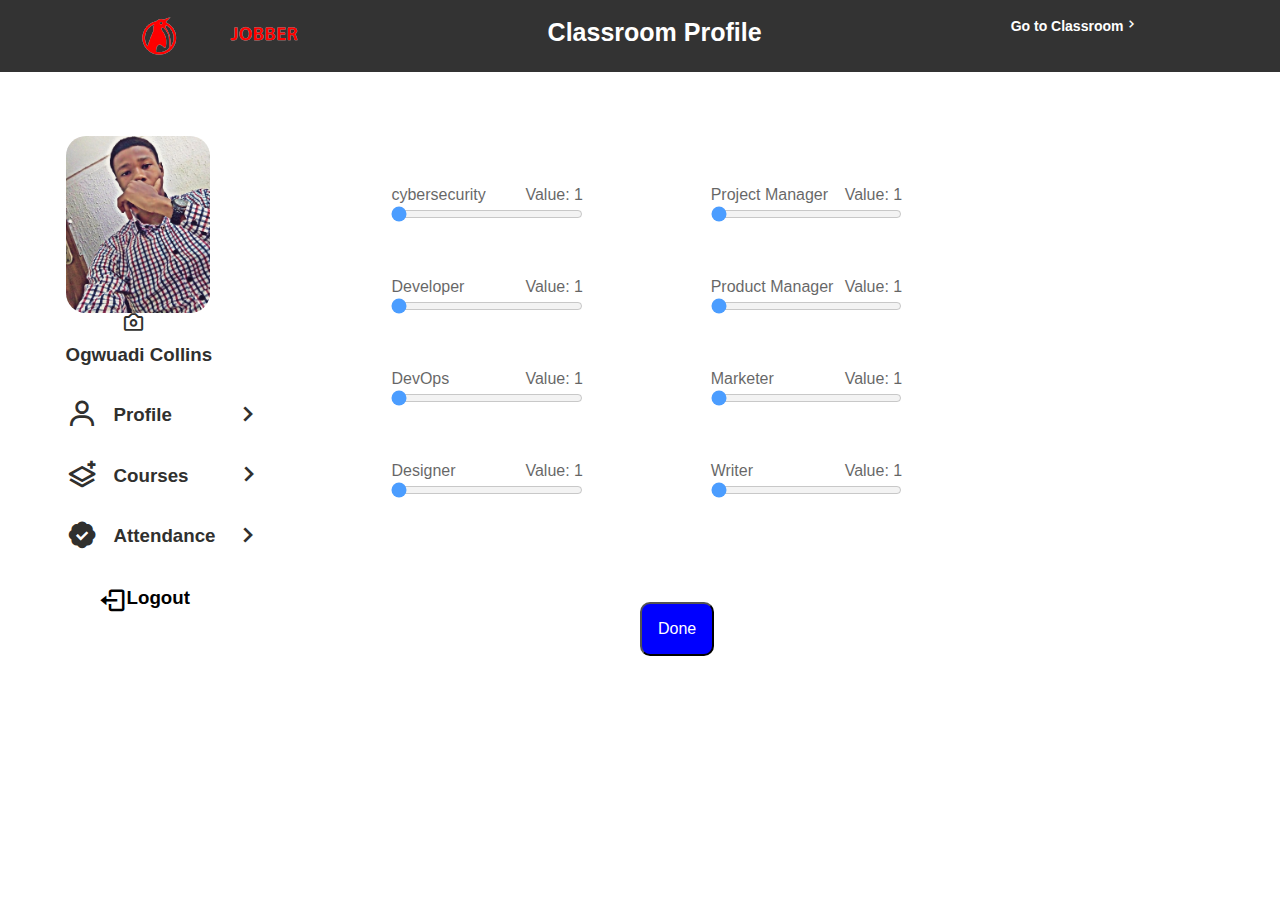
<file: range.html>
<!DOCTYPE html>
<html lang="en">
<head>
    <meta charset="UTF-8">
    <meta http-equiv="X-UA-Compatible" content="IE=edge">
    <meta name="viewport" content="width=device-width, initial-scale=1.0">
    <title>Document</title>
    <link rel="stylesheet" href="index.css">
    <link href='https://unpkg.com/boxicons@2.1.4/css/boxicons.min.css' rel='stylesheet'>
</head>
<body>

    <header class="header">
        <img src="./image_27-removebg-preview.png" alt="logo" class="logo">
        <h3>Classroom Profile</h3>
        <div class="right">
            <button onclick="pages3()"> <h5>Go to Classroom</h5>
                <p style="font-size: 1rem;"><i class='bx bx-chevron-right'></i></p>    
            </button>
        </div>
    </header>

    <main class="container">
        <div class="information">
            <div class="pic">
                <img src="./BeautyPlus_20180119191116_save-min.jpg" alt="picture">
                <p><i class='bx bx-camera'></i></p>
                <h3>Ogwuadi Collins</h3>
            </div>

            <div>
                <div class="profile" onclick="pages31()">
                    <p style="font-size: 2rem;"><i class='bx bx-user'></i></p>

                    <h3>Profile</h3>

                    <p style="font-size: 2rem;"><i class='bx bx-chevron-right' id="shi"></i></p>
                </div>

                <div class="profile" onclick="pages3()">
                    <p style="font-size: 2rem;"><i class='bx bx-layer-plus'></i></p>

                    <h3>Courses</h3>

                    <p style="font-size: 2rem;"><i class='bx bx-chevron-right' id="thi"></i></p>
                </div>

                <div class="profile">
                    <p style="font-size: 2rem;"><i class='bx bxs-badge-check'></i></p>

                    <h3>Attendance</h3>

                    <p style="font-size: 2rem;"><i class='bx bx-chevron-right'></i></p>
                </div>
            </div>

            <div class="logout">
                <p style="font-size: 1.8rem;"><i class='bx bx-log-out'></i></p>

                <h3>Logout</h3>
            </div>

        </div>
    
       <div class="slideContainer">
           <div class="slideContainer1">
                <div>
                    <div class="security">
                        <p>cybersecurity</p>
                        <p>Value: <span id="value"></span></p>
                    </div>
                    
                    <input type="range" id="myRange" name="vol" min="1" max="10" value="1" class="slider">
                
                </div>

                <div>
                    <div class="security">
                        <p>Developer</p>
                        <p>Value: <span id="valuer"></span></p>
                    </div>
                    
                    <input type="range" id="myRanger" name="vol" min="1" max="10" value="1" class="slider">
                </div>

                <div>
                    <div class="security">
                        <p>DevOps</p>
                        <p>Value: <span id="value1"></span></p>
                    </div>
                    
                    <input type="range" id="myRange1" name="vol" min="1" max="10" value="1" class="slider">
                </div>

                <div>
                    <div class="security">
                        <p>Designer</p>
                        <p>Value: <span id="values"></span></p>
                    </div>
                    
                    <input type="range" id="myRanges" name="vol" min="1" max="10" value="1" class="slider">
                </div>
           </div>

           <div class="slideContainer1">
            <div>
                <div class="security">
                    <p>Project Manager</p>
                    <p>Value: <span id="value2"></span></p>
                </div>
                
                <input type="range" id="myRange2" name="vol" min="1" max="10" value="1" class="slider">
            
            </div>

            <div>
                <div class="security">
                    <p>Product Manager</p>
                    <p>Value: <span id="value3"></span></p>
                </div>
                
                <input type="range" id="myRange3" name="vol" min="1" max="10" value="1" class="slider">
            </div>

            <div>
                <div class="security">
                    <p>Marketer</p>
                    <p>Value: <span id="value4"></span></p>
                </div>
                
                <input type="range" id="myRange4" name="vol" min="1" max="10" value="1" class="slider">
            </div>

            <div>
                <div class="security">
                    <p>Writer</p>
                    <p>Value: <span id="value5"></span></p>
                </div>
                
                <input type="range" id="myRange5" name="vol" min="1" max="10" value="1" class="slider">
            </div>
        </div>       
    </main>

    <div class="next1">
        <button onclick="pages()">Done</button>
    </div>

   



    
    <script src="index.js"></script>
</body>
</html>
</file>
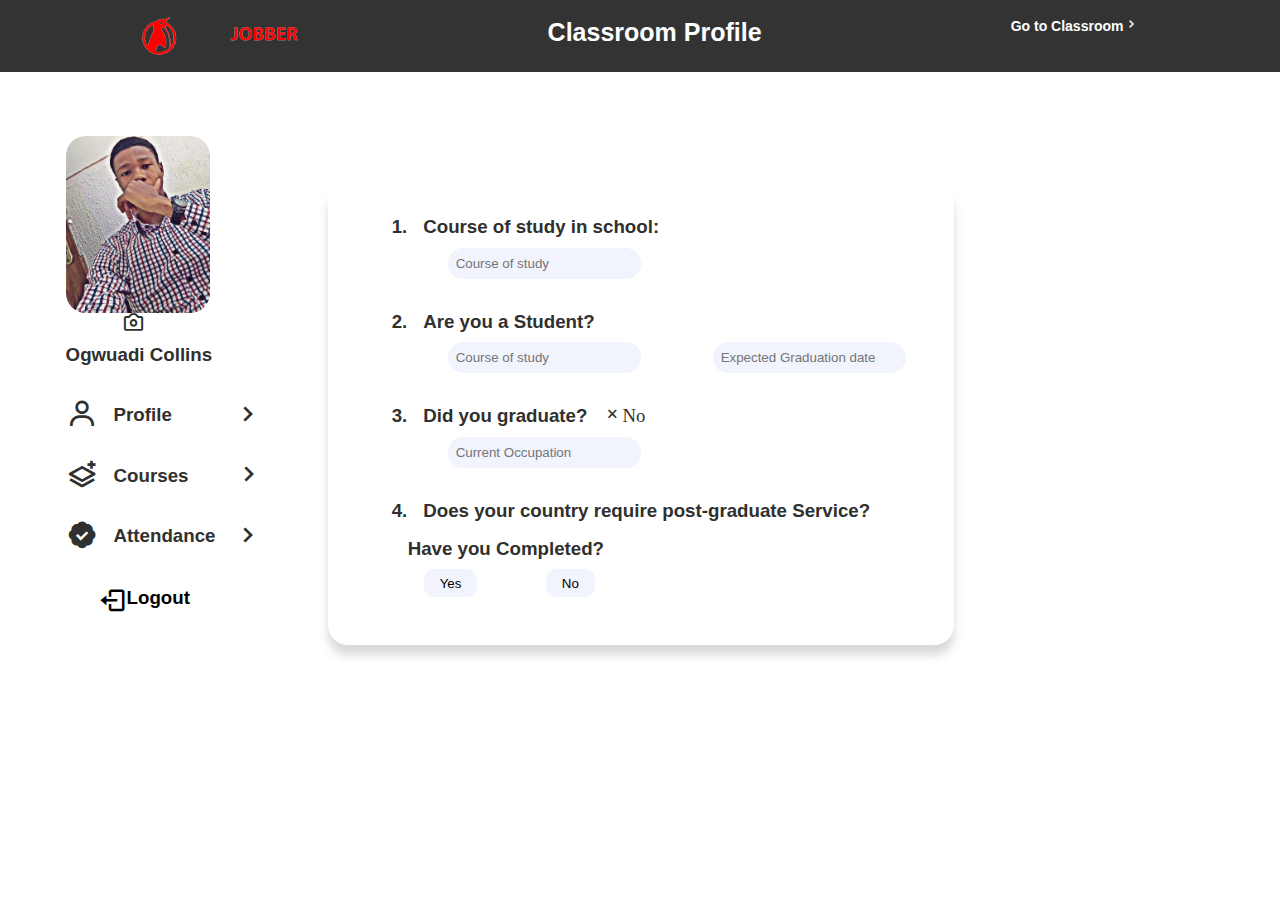
<file: second.html>
<!DOCTYPE html>
<html lang="en">
<head>
    <meta charset="UTF-8">
    <meta http-equiv="X-UA-Compatible" content="IE=edge">
    <meta name="viewport" content="width=device-width, initial-scale=1.0">
    <title>Document</title>
    <link rel="stylesheet" href="index.css">
    <link href='https://unpkg.com/boxicons@2.1.4/css/boxicons.min.css' rel='stylesheet'>
</head>
<body>
    <header class="header">
        <img src="./image_27-removebg-preview.png" alt="logo" class="logo">
        <h3>Classroom Profile</h3>
        <div class="right">
            <button onclick="pages3()"> <h5>Go to Classroom</h5>
                <p style="font-size: 1rem;"><i class='bx bx-chevron-right'></i></p>    
            </button>
        </div>
    </header>

    <main class="container">
        <div class="information">
            <div class="pic">
                <img src="./BeautyPlus_20180119191116_save-min.jpg" alt="picture">
                <p><i class='bx bx-camera'></i></p>
                <h3>Ogwuadi Collins</h3>
            </div>

            <div>
                <div class="profile">
                    <p style="font-size: 2rem;"><i class='bx bx-user'></i></p>

                    <h3>Profile</h3>

                    <p style="font-size: 2rem;"><i class='bx bx-chevron-right' id="shi"></i></p>
                </div>

                <div class="profile">
                    <p style="font-size: 2rem;"><i class='bx bx-layer-plus'></i></p>

                    <h3>Courses</h3>

                    <p style="font-size: 2rem;"><i class='bx bx-chevron-right' id="thi"></i></p>
                </div>

                <div class="profile">
                    <p style="font-size: 2rem;"><i class='bx bxs-badge-check'></i></p>

                    <h3>Attendance</h3>

                    <p style="font-size: 2rem;"><i class='bx bx-chevron-right'></i></p>
                </div>
            </div>

            <div class="logout">
                <p style="font-size: 1.8rem;"><i class='bx bx-log-out'></i></p>

                <h3>Logout</h3>
            </div>

        </div>

        <div class="course">
            <div class="field">
                <h3><span>1.</span>Course of study in school:</h3>

                <label for="Name"></label>
                <input type="text" id="Name" name="Name" placeholder="Course of study">
            </div>

            <div class="field">
                <h3><span>2.</span>Are you a Student? <span><i id="style" class='bx bx-check'>Yes</i></span></h3>

                <div class="graduates">
                    <label for="Name"></label>
                    <input type="text" id="Name" name="Name" placeholder="Course of study">

                    <label for="Name"></label>
                    <input type="text" id="Name" name="Name" placeholder="Expected Graduation date">
                </div>
            </div>

            <div class="field">
                <h3><span>3.</span>Did you graduate?<span><i id="stylesss" class='bx bx-x'>No</i></span></h3>

                <div class="graduates">
                    <label for="Name"></label>
                    <input type="text" id="Name" name="Name" placeholder="Current Occupation">
                </div>
            </div>

            <div class="field">
                <h3><span>4.</span>Does your country require post-graduate Service? <span><i id="style" class='bx bx-check'>Yes</i></span></h3>

                <h3 class="mold"><span></span>Have you Completed?</h3>

                <div class="weep">
                    <button>Yes</button>
                    <button>No</button>
                    
                </div>
            </div>
        </div>
    </main>



    <script src="index.js"></script>
</body>
</html>
</file>
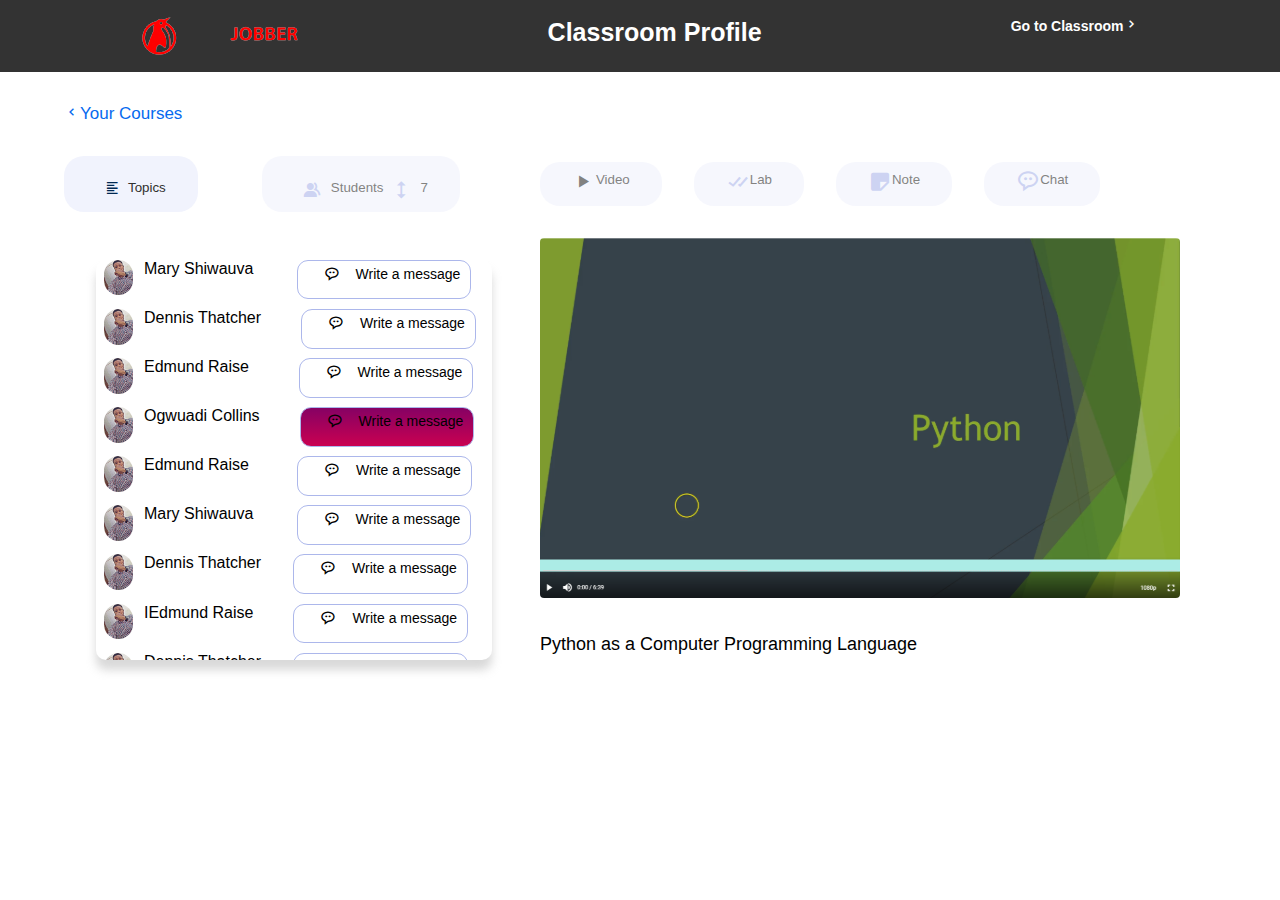
<file: student.html>
<!DOCTYPE html>
<html lang="en">
<head>
    <meta charset="UTF-8">
    <meta http-equiv="X-UA-Compatible" content="IE=edge">
    <meta name="viewport" content="width=device-width, initial-scale=1.0">
    <title>Document</title>
    <link rel="stylesheet" href="index.css">
    <link href='https://unpkg.com/boxicons@2.1.4/css/boxicons.min.css' rel='stylesheet'>
</head>
<body>
    
    <header class="header">
        <img src="./image_27-removebg-preview.png" alt="logo" class="logo">
        <h3>Classroom Profile</h3>
        <div class="right">
            <button onclick="pages3()"> <h5>Go to Classroom</h5>
                <p style="font-size: 1rem;"><i class='bx bx-chevron-right'></i></p>    
            </button>
        </div>
    </header>

    <div class="topic">
        <p style="font-size: 1rem;"><i class='bx bx-chevron-left'></i></p>
        <p onclick="pages31()">Your Courses</p>
    </div>

    <main class="topic-2">
        <div class="topic-3">
            <div class="topic-4">
                <div class="topic-5">
                    <button onclick="pages2()"><p style="font-size: 1rem;"><i class='bx bx-align-left' style='color:#002851'></i></p>
                        <p>Topics</p>
                    </button>
                </div>

                <div class="topic-6">
                    <button onclick="pages1()"><p style="font-size: 1.3rem;"><i class='bx bxs-group' style='color:#ACB7EB'></i></p>
                        <p>Students</p>
                        <p style="font-size: 1.3rem;"><i class='bx bx-move-vertical' style='color:#ACB7EB'></i></p>
                        <p>7</p>
                    </button>
                </div>
            </div>
    
            <div class="topic-7">
                <div class="topic-8">
                    <p class="adj"><img src="./BeautyPlus_20180119191116_save-min.jpg" alt="" class="dddd"></p>

                    <p class="four">Mary Shiwauva</p>

                    <div class="dent">
                        <p style="font-size: 1rem;"><i class='bx bx-message-rounded-dots'></i></p>

                        <p>Write a message</p>
                    </div>
                </div>

                <div class="topic-8">
                    <p class="adj"><img src="./BeautyPlus_20180119191116_save-min.jpg" alt="" class="dddd"></p>

                    <p class="">Dennis Thatcher</p>

                    <div class="dent">
                        <p style="font-size: 1rem;"><i class='bx bx-message-rounded-dots'></i></p>

                        <p>Write a message</p>
                    </div>
                </div>

                <div class="topic-8">
                    <p class="adj"><img src="./BeautyPlus_20180119191116_save-min.jpg" alt="" class="dddd"></p>

                    <p class="just">Edmund Raise</p>

                    <div class="dent">
                        <p style="font-size: 1rem;"><i class='bx bx-message-rounded-dots'></i></p>

                        <p class="pee">Write a message</p>
                    </div>
                </div>

                <div class="topic-8">
                    <p class="adj"><img src="./BeautyPlus_20180119191116_save-min.jpg" alt="" class="dddd"></p>

                    <p class="">Ogwuadi Collins</p>

                    <div class="dent-1">
                        <p style="font-size: 1rem;"><i class='bx bx-message-rounded-dots'></i></p>

                        <p>Write a message</p>
                    </div>
                </div>

                <div class="topic-8">
                    <p class="adj"><img src="./BeautyPlus_20180119191116_save-min.jpg" alt="" class="dddd"></p>

                    <p class="one">Edmund Raise</p>

                    <div class="dent">
                        <p style="font-size: 1rem;"><i class='bx bx-message-rounded-dots'></i></p>

                        <p>Write a message</p>
                    </div>
                </div>

                <div class="topic-8">
                    <p class="adj"><img src="./BeautyPlus_20180119191116_save-min.jpg" alt="" class="dddd"></p>

                    <p class="four">Mary Shiwauva</p>

                    <div class="dent">
                        <p style="font-size: 1rem;"><i class='bx bx-message-rounded-dots'></i></p>

                        <p>Write a message</p>
                    </div>
                </div>

                <div class="topic-8">
                    <p class="adj"><img src="./BeautyPlus_20180119191116_save-min.jpg" alt="" class="dddd"></p>

                    <p class="two">Dennis Thatcher</p>

                    <div class="dent">
                        <p style="font-size: 1rem;"><i class='bx bx-message-rounded-dots'></i></p>

                        <p>Write a message</p>
                    </div>
                </div>

                <div class="topic-8">
                    <p class="adj"><img src="./BeautyPlus_20180119191116_save-min.jpg" alt="" class="dddd"></p>

                    <p class="">IEdmund Raise</p>

                    <div class="dent">
                        <p style="font-size: 1rem;"><i class='bx bx-message-rounded-dots'></i></p>

                        <p>Write a message</p>
                    </div>
                </div>

                <div class="topic-8">
                    <p class="adj"><img src="./BeautyPlus_20180119191116_save-min.jpg" alt="" class="dddd"></p>

                    <p class="three">Dennis Thatcher</p>

                    <div class="dent">
                        <p style="font-size: 1rem;"><i class='bx bx-message-rounded-dots'></i></p>

                        <p>Write a message</p>
                    </div>
                </div>

                <div class="topic-8">
                    <p class="adj"><img src="./BeautyPlus_20180119191116_save-min.jpg" alt="" class="dddd"></p>

                    <p class="">Mary Shiwauva</p>

                    <div class="dent">
                        <p style="font-size: 1rem;"><i class='bx bx-message-rounded-dots'></i></p>

                        <p>Write a message</p>
                    </div>
                </div>

                <div class="topic-8">
                    <p class="adj"><img src="./BeautyPlus_20180119191116_save-min.jpg" alt="" class="dddd"></p>

                    <p class="">Edmund Raise</p>

                    <div class="dent">
                        <p style="font-size: 1rem;"><i class='bx bx-message-rounded-dots'></i></p>

                        <p>Write a message</p>
                    </div>
                </div>
            </div>
        </div>

        <div class="topic-30">
            <div class="topic-21">
                <div class="topic-22">
                    <button onclick="pages3()"><p style="font-size: 1.5rem;"><i class='bx bx-play' style='color:#30302E'  ></i></p>
                    <p class="rex">Video</p>
                    </button>
                </div>

                <div class="topic-23">
                    <button onclick="pages4()"><p style="font-size: 1.5rem;"><i class='bx bx-check-double' style='color:#ACB7EB'  ></i></p>
                        <p class="rex">Lab</p>
                    </button>
                </div>

                <div class="topic-23">
                    <button onclick="pages5()"><p style="font-size: 1.5rem;"><i class='bx bxs-note' style='color:#ACB7EB'></i></p>
                        <p class="rex">Note</p>
                    </button>
                </div>
                
                <div class="topic-23">
                    <button onclick="pages6()"><p style="font-size: 1.5rem;"><i class='bx bx-message-rounded-dots' style='color:#ACB7EB'></i></p>
                        <p class="rex">Chat</p>
                    </button>
                </div>
            </div>


            <div class="img">
                <img src="./image 2.svg" alt="" class="image">
            </div>

            <div class="top">
                <p>Python as a Computer Programming Language</p>
            </div>
        </div>
    </main>

    <script src="index.js"></script>
</body>
</html>
</file>
<file: index.css>
*{
    margin: 0;
    padding: 0;    
    font-family: sans-serif !important;
    list-style-type: none;
}
body, html{
    height: 100%;
    width: 100vw;
    overflow-x: hidden;
    color: var(--text-color);
    background-color: 
    #FFFFFF;
}
.logo{
    color: #FFFFFF;
    height: 2.5rem;
}
.header h3{
    color: #FFFFFF;
    margin-top: 0.1rem;
    font-size: 1.5625rem;
}
.right button{
    display: flex;
    align-items: center;
    color: #FFFFFF;
    background-color: #333333;
    border: none;
    cursor: pointer;
}
.right h5{
    font-size: 0.875rem;
}
.header{
    display: flex;
    justify-content: space-around;
    padding: 1rem 1rem;
    background-color: #333333;
    flex-wrap: wrap;
}
.container{
    margin: 0 auto;
    padding: 0 0.1rem;
    padding-top: 4rem;
    display: flex;
    flex-wrap: wrap;
}
.information{
    padding: 0 4rem;
}
.pic{
    margin-bottom: 2rem;
    color: #30302E;
}
.pic img{
    max-width: 9rem;
    border-radius: 20px;
}
.pic p{
    margin-left: 3.5rem;
    font-size: 23px;
    margin-top: -0.4rem;
    margin-bottom: 0.3rem;
    cursor: pointer;
}
.profile{
    display: flex;
    margin-top: 1rem;
    color: #30302E;
    cursor: pointer;
}
.profile h3{
    margin: 0 1rem;
    margin-top: 0.4rem;
    margin-bottom: 1rem;
}
#shi{
    margin-left: 2.7rem;
}
#thi{
    margin-left: 1.7rem;
}
.logout{
    display: flex;
    margin-top: 1.5rem;
    margin-left: 2rem;
    cursor: pointer;
}
.course{
    padding: 1rem 3rem;
    border-radius: 20px;
    color: #30302E;
    box-shadow: 0 10px 10px rgba(200, 200, 200, 0.69);
    border-radius: 20px;
    margin-top: 3rem;
}
.weep h3{
    margin-top: 2rem;
    display: flex;
}
.weep h3 span{
    margin: 0 1rem;
}
.weep input{
    padding: 0.5rem ;
    margin-left: 3rem;
    margin-top: 0.6rem;
    border-radius: 17px;
    border: none;
    background-color: #F1F3FD;
}
.weep button{
    padding: 0.4rem 1rem ;
    margin: 0.6rem 1rem 0rem 3rem;
    border-radius: 10px;
    cursor: pointer;
    border: none;
    background-color: #F1F3FD;
}
#style{
    font-size: 1.25rem;
    margin-top: -0.2rem;
    margin-left: -0.5rem;
    color: #CC4174;   
    display: none; 
}
#styles{
    font-size: 1.25rem;
    margin-top: -0.1rem;
    margin-left: -0.5rem;
    color: #CC4174;   
    display: none; 
}
#styless{
    font-size: 1.25rem;
    margin-top: -0.1rem;
    margin-left: -0.5rem;
    color: #CC4174;   
    display: none; 
}
.stylessss{
    font-size: 1.25rem;
    margin-top: -0.1rem;
    margin-left: -0.5rem;
    color: blue;   
    cursor: pointer;
}
.red{
    margin-left: 320px;
    width: 1rem;
    height: 1rem;
    cursor: pointer;
}
#graduates{
    display: flex;
    flex-wrap: wrap;
    display: none;
}
#graduatess{
    display: flex;
    flex-wrap: wrap;
    display: none;
}
#graduatesss{
    display: none;
    margin-left: 2rem;
}
#graduatessss{
    display: none;
    margin-left: 2rem;
}
.graduates{
    display: flex;
    flex-wrap: wrap;
}
.slideContainer{
    width: 50%;
    display: flex;
    justify-content: space-around;
}
.security{
    display: flex;
    justify-content: space-between;
}
.slider{
    width: 100%;
    height: 20px;
    background: linear-gradient(90deg, yellow) 20% green 60%; 
    color: black;
    outline: none;
    opacity: 0.7;
    border-radius: 12px;
    box-shadow: 1px black;
}
.slideContainer1{
    width: 30%;
}
.slideContainer p{
    margin-top: 50px;
    opacity: 0.6;
    color: black;
}
.slideContainer1 p{
    margin-top: 50px;
    opacity: 0.6;
    color: black;
}
.next1 button{
    margin-top: -3rem;
    margin-left: 40rem;
    padding: 1rem;
    border-radius: 10px;
    font-size: 1rem;
    background-color: blue;
    color: white;
    cursor: pointer;
}
.field{
    margin-bottom: 2rem;
}
.field h3{
    margin-top: 1rem;
}
.field h3 span{
    margin: 0 1rem;
}
.field input{
    padding: 0.5rem ;
    margin-left: 4.5rem;
    margin-top: 0.6rem;
    border-radius: 20px;
    border: none;
    background-color: #F1F3FD;
}
.next button{
    margin-top: 2rem;
    margin-left: 13rem;
    padding: 1rem;
    border-radius: 10px;
    font-size: 1rem;
    border: none;
    background-color: 
    #066AEF;
    cursor: pointer;
}
.next button .next2{
    font-size: 1rem;
    margin-top: 1.5rem;
}
.first p{
    margin-left: 5rem;
}
.slideContaine{
    width: 30%;
    margin-top: 20px;
    display: flex;
}
.slideContaine p{
    margin-left: 5rem;
    opacity: 0.6;
    color: black;
}
.auto{
    margin-right: 6rem;
}
.sec{
    display: flex;
    width: 20rem;
}
.graduates1{
    display: flex;
    flex-wrap: wrap;
    margin-top: 2rem;
    padding: 1rem;
    box-shadow: 0 10px 10px rgba(200, 200, 200, 0.69);
    border-radius: 10px;
}
.file{
    display: flex;
    margin-top: 1rem;
}
.file h3{
    margin: 0 1rem;
    margin-top: 0.3rem;
}
.interest{
    margin-top: 3rem;
    margin-left: 2rem;
}
#Names{
    padding: 1rem 6rem;
    border-radius: 20px;
    background-color: 
    #F1F3FD;
    margin-top: 3rem;
    border: none;
}
.video{
    display: flex;
    margin-top: 1.5rem;
    color: #ACB7EB;
}
.video .vid{
    margin-left: 4rem;
}
.video span{
    color: #CC4174;
    margin-left: 0.5rem;
}
.prof{
    display: flex;
    margin-top: 2rem;
    color:  #066AEF;
}
.prof h3{
    margin: 0 1rem;
    margin-top: 0.4rem;  
}
.profile-flex{
    display: flex;
}
.topic{
    display: flex;
    margin-top: 2rem;
    margin-bottom: 1rem;
    margin-left: 4rem;
    color: #066AEF;
    font-size: 17px;
    cursor: pointer;
}
.topic-2{
    display: flex;
    margin-bottom: 2rem;
}

.topic-3{
    margin-left: 2rem;
}
.topic-4{
    display: flex;
    justify-content: space-around;
    margin-bottom: 3rem;
}
.topic-5{
    display: flex;
    cursor: pointer;
}
.topic-5 button{
    display: flex;
    padding: 0.5rem 2rem;
    border-radius: 20px;
    margin-top: 1rem;
    color: #30302E;
    background: #F1F3FD;
    cursor: pointer;
    border: none;
}
.topic-5 p{
    margin-top: 1rem;
    margin-left: 0.5rem;
}
.topic-6{
    display: flex;
    color: #30302E;
    cursor: pointer;
}
.topic-6 button{
    display: flex;
    padding: 0.5rem 2rem;
    border-radius: 20px;
    margin-top: 1rem;
    background: #F1F3FD;
    opacity: 0.6;
    color: #30302E;
    cursor: pointer;
    border: none;
}
.topic-6 p{
    margin-top: 1rem;
    margin-left: 0.5rem;
}
.topic-7{
    overflow-y: scroll;
    height: 400px;
    margin-left: 4rem;
    box-shadow: 0 10px 10px rgba(200, 200, 200, 0.69);
    border-radius: 10px;
}
.topic-8{
    display: flex;
    margin-bottom: 0.6rem;
    font-family: 'HelveticaNeueCyr';
    cursor: pointer;
}
.adjust{
    margin-right: 0.7rem;
}
.just{
    font-size: 1rem;
}
.topic-20{
    margin-left: 3rem;
}
.topic-21{
    display: flex;
    margin-bottom: 2rem;
}
.topic-22 button{
    display: flex;
    padding: 0.5rem 2rem;
    border-radius: 20px;
    margin-top: 1.4rem;
    background: #F1F3FD;
    color: #30302E;
    opacity: 0.6;
    cursor: pointer;
    border: none;
}
.rex{
    margin-top: 0.1rem;
}
.image{
    width: 40rem;
}
.top{
    margin-top: 2rem;
    font-size: 18px;
}
.top-8{
    display: grid;
    grid-template-columns: auto auto auto;
    align-items: center;
    margin-bottom: 1rem;
    font-family: 'HelveticaNeueCyr';
    font-size: 8px;
    margin-top: 1rem;
}
.adj{
    margin-right: 0.7rem;
}
.jus{
    font-size: 1rem;
    margin-top: -0.4rem;
}
.just{
    margin-right: 0.6rem;
}
.one{
    margin-right: 0.5rem;
}
.two{
    margin-right: -0.5rem;
}
.three{
    margin-right: -0.5rem;
}
.four{
    margin-right: 0.2rem;
}
.dent{
    display: flex;
    padding: 5px 10px;
    border: 1px solid #ACB7EB;
    border-radius: 11px;
    margin-right: 1rem;
    margin-left: 2.5rem;
    font-size: 14px;
}
.dent p{
    margin-left: 1rem;
}
.dent-1{
    display: flex;
    padding: 5px 10px;
    border: 1px solid #ACB7EB;
    border-radius: 11px;
    margin-right: 1rem;
    margin-left: 2.5rem;
    font-size: 14px;
    background: linear-gradient(180deg, #860164 0%, #CA0151 100%);
    cursor: pointer;
}
.dent-1 p{
    margin-left: 1rem;
}
.pee{
    margin-left: 25rem;
}
.topic-30{
    margin-left: 3rem;
}
.topic-31{
    display: flex;
    margin-bottom: 2rem;
}
.topic-32{
    display: flex;
    padding: 0.5rem 2.7rem;
    background: #F1F3FD;
    border-radius: 17px;
    width: 50px;
    font-size: 20px;
    margin-top: 1rem;
}
.topic-33{
    margin-left: 2rem;
    display: flex;
    padding: 0.5rem 2.3rem;
    background: #F1F3FD;
    opacity: 0.6;
    border-radius: 17px;
    width: 50px;
    font-size: 20px;
    margin-top: 1rem;
}
.rex3{
    margin-top: 0.1rem;
}
.image3{
    width: 27rem;
}
.top3{
    margin-top: 2rem;
    font-size: 18px;
}
.dddd{
    width: 1.8rem;
    border-radius: 5rem;
    margin-left: 0.5rem;
    border: none;
}
.part{
    display: flex;
    margin-top: 7rem;
    background-color: 
    #FFFFFF;
    margin-left: 3rem;
}
.part-10{
    margin-right: 4rem;
    margin-left: 2rem;
}
.part-10 h3{
    margin-left: 2rem;
    font-size: 1.2rem;
    margin-bottom: -1rem;
    color: #000000;
}
.part-11{
    display: flex;
    padding: 0.5rem 3rem;
    border-radius: 20px;
    margin-top: 1rem;
    color: #30302E;
    background: #F1F3FD;
    opacity: 0.6;
}
#wants{
    display: flex;
    padding: 0.5rem 3rem;
    border-radius: 20px;
    margin-top: 1rem;
    color: #30302E;
    background: #F1F3FD;
}
.topic-21{
    display: flex;
    margin-bottom: 2rem;
}
.part-22{
    display: grid;
    grid-template-columns: auto auto;
    align-items: center;
    padding: 0.5rem 1rem;
    border-radius: 20px;
    margin-top: 5rem;
    background: #F1F3FD;
    opacity: 0.6;
    color: #30302E;
    width: 6rem;
    margin-left: 1rem
}
#want{
    display: grid;
    grid-template-columns: auto auto;
    align-items: center;
    padding: 0.5rem 1rem;
    border-radius: 20px;
    margin-top: 5rem;
    background: #F1F3FD;
    color: #30302E;
    width: 6rem;
    margin-left: 1rem
}
.part-23{
    display: grid;
    grid-template-columns: auto auto;
    align-items: center;
    padding: 0.5rem 1rem;
    border-radius: 20px;
    margin-top: 1.5rem;
    background: #F1F3FD;
    opacity: 0.6;
    color: #30302E;
    width: 6rem;
    margin-left: 1rem
}
#want-2{
    display: grid;
    grid-template-columns: auto auto;
    align-items: center;
    padding: 0.5rem 1rem;
    border-radius: 20px;
    margin-top: 1.5rem;
    background: #F1F3FD;
    color: #30302E;
    width: 6rem;
    margin-left: 1rem;
}
.topic-23{
    display: flex;
    cursor: pointer;
}
.topic-23 button{
    display: flex;
    padding: 0.5rem 2rem;
    border-radius: 20px;
    margin-top: 1.4rem;
    background: #F1F3FD;
    opacity: 0.6;
    color: #30302E;
    margin-left: 2rem;
    cursor: pointer;
    border: none;
}
.part-30{
    display: grid;
    grid-template-columns: auto auto auto;
    align-items: center;
    padding: 0.3rem 3rem;
    border-radius: 20px;
    margin-top: 1rem;
    color: #30302E;
    background: linear-gradient(180deg, #880163 0%, #C90151 100%);
}
#asset{
    margin-left: 10rem;
}
#partsss{
    display: grid;
    grid-template-columns: auto auto;
    align-items: center;
    overflow-y: scroll;
    height: 200px;
    display: none;
    margin-bottom: 2rem;
    width: 24rem;
    margin-left: 1.7rem;
    cursor: pointer;
}
.part-41{
    display: flex;
    margin-top: 1rem;
}
.part-41 h5{
   margin-top: 0.5rem;
    font-size: 1rem;
}
.suit{
    margin-left: 3rem;
}
.suit h3{
    margin-left: 8rem;
    font-size: 1rem;
}
.suit-10{
    margin-bottom: 4rem;
}
.note-10{
    overflow-y: scroll;
    height: 400px;
    box-shadow: 0 10px 10px rgba(200, 200, 200, 0.69);
    border-radius: 10px;
}
.notesss{
    display: flex;
    margin-bottom: 1rem;
    margin-left: 2rem;
    color: #066AEF;
    font-size: 17px;
}
.note-11{
    margin: 1rem 1rem 2rem 1rem;
    box-shadow: 0 1px 1px rgba(200, 200, 200, 0.69);
    border-radius: 10px;
}
.note-12{
    display: grid;
    grid-template-columns: auto auto;
    align-items: center;
}
.note-13 p{
    word-break: break-word; 
    width: 35rem;
    margin: 0 0.7rem;
    line-height: 1.5rem;
}
.just-10{
    font-size: 1rem;
    margin-top: 0.4rem;
}
.topic-27{
    display: flex;
    padding: 0.5rem 2rem;
    border-radius: 20px;
    margin-top: 1.4rem;
    background: #F1F3FD;
    color: #30302E;
    margin-left: 2rem;
}
.lab-1{
    padding: 1rem;
    background: #F1F3FD;
    font-size: 0.7rem;
    border-radius: 20px;
    margin-top: 1rem;
    width: 29rem;
    margin-left: 2rem;
}
.lab-13 p{
    word-break: break-word; 
    width: 35rem;
    line-height: 1.5rem;
    margin: 1rem 1.5rem;
    font-size: 0.93rem;
}
.lab-2{
    margin-right: 0.2rem;
    background: #ACB7EB;
    padding: 0.5rem;
    border-radius: 10px;
}
.lab-3{
    display: grid;
    grid-template-columns: auto auto auto;
    align-items: center;
    margin: 0rem 1.5rem;
    margin-bottom: 2rem
}
.lab-4{
    display: grid;
    grid-template-columns: auto auto;
    align-items: center;
    background: #ACB7EB;
    padding: 0.5rem 1rem;
    border-radius: 20px;
    color: white;
    margin-right: 0.7rem;
}
.lab-4a{
    display: grid;
    grid-template-columns: auto auto;
    align-items: center;
    cursor: pointer;
}
#upload_button {
    display: inline-block;
  }
  #upload_button input[type=file] {
    display:none;
}
.lab-5{
    display: grid;
    grid-template-columns: auto auto;
    align-items: center;
    color: #ACB7EB;
    margin-left: 0.7rem;  
}
.lab-6{
    margin-right: -0.8rem;
}
.lab-7{
    display: flex;
    padding: 0.5rem 2rem;
    border-radius: 20px;
    margin-top: 1.4rem;
    background: #F1F3FD;
    color: #30302E;
    margin-left: 2rem;
}
.lab-50 button{
    background: green;
    border-radius: 12px;
    padding: 0.8rem 4rem;
    border-radius: 30px;
    width: 4rem;
    margin-left: 0.7rem;  
    cursor: pointer;
    border: none;
}
.lab-50 button p{
    color: #FFFFFF;
    margin-left: -2rem;
    font-size: 1rem;
}
#graduatesssss{
    margin: 1rem 1rem 2rem 1rem;
    box-shadow: 0 10px 10px rgba(200, 200, 200, 0.69);
    border-radius: 10px;
    width: 22.5rem;
    background: #FFFFFF;
    border-radius: 20px;
    padding: 1rem 1.7rem;
    overflow-y: scroll;
    height: 300px;
    position: absolute;
    margin-top: -51.2rem;
    margin-left: 7.9rem;
    display: none;
}
.lab-9{
    text-align: right;
    margin-top: 1rem;
}
.lab-10{
    display: grid;
    grid-template-columns: auto auto auto;
    align-items: center;
    background: #ACB7EB;
    padding: 0.5rem 1rem;
    border-radius: 20px;
    border-radius: 10px;
}
.lab-12{
    word-break: break-word; 
    width: 21rem;
    margin-top: 1rem;
    line-height: 1.7rem;
}
.lab-15{
    margin-left: -4.5rem;
}
.list{
    display: grid;
    grid-template-columns: auto auto;
    align-items: center;
}
.list-10{
    width: 15rem;
    box-shadow: 0 10px 10px rgba(200, 200, 200, 0.69);
    border-radius: 10px;
}
.list-11{
    display: grid;
    grid-template-columns: auto auto;
    align-items: center;
    background:  #F7F8FE;
    padding: 0.5rem 1rem;
    border-radius: 20px;
    margin-top: 1.5rem;
    width: 10rem;
    margin-left: 1rem;
}
.list-12{
    display: grid;
    grid-template-columns: auto auto auto;
    align-items: center;
    background: #ACB7EB;
    padding: 1.2rem 1rem;
    border-radius: 10px;
    margin: 1.5rem 0rem;
    cursor: pointer;
}
.list-13{
    margin-top: -0.2rem;
}
.list-14{
    display: grid;
    grid-template-columns: auto auto auto;
    align-items: center;
    padding: 0.5rem 1rem;
    background: #FFFFFF;
    box-shadow: 0px 4px 29px #F0F3FF;
    border-radius: 20px;
    cursor: pointer;
}
.list-15{
    margin-left: 1rem;
}
.list-20{
    width: 28rem;
    box-shadow: 0 10px 10px rgba(200, 200, 200, 0.69);
    border-radius: 10px;
    margin-left: 1rem;
    padding: 0.5rem;
    background: #F7F8FE;
    border-radius: 20px;
    overflow-y: scroll;
    height: 400px;
}
.list-21{
    display: grid;
    grid-template-columns: auto auto auto;
    align-items: center;
    width: 22rem;
    padding: 0.5rem 1rem;
    background: linear-gradient(180deg, #880163 0%, #C90151 100%);
    box-shadow: 0px 4px 29px #F0F3FF;
    border-radius: 20px;
    margin-top: 1rem;
    margin-bottom: 1rem;
    margin-left: 2rem;
    color: #FFFFFF;
    cursor: pointer;
}
.boss{
    border: none;
    background: linear-gradient(180deg, #880163 0%, #C90151 100%);
    color: #FFFFFF;
    cursor: pointer;
}
#featuresDropDownArrow{
    width: 1rem;
    height: 0.8rem;
    color: #FFFFFF;
}
.list-22{
    display: grid;
    grid-template-columns: auto auto;
    align-items: center;
}
.list-22a{
    margin-left: -12rem;
    color: #CC4174;
}
.list-23{
    padding: 0.5rem 1rem;
    margin-bottom: 1rem;
}
.list-23a{
    padding: 0.5rem 1rem;
    background: #FFFFFF;
    border-radius: 12px;
    width: 13rem;
}
.list-23b{
    margin-left: 12rem;
    color: #ACB7EB;
}
.list-24{
    padding: 0.5rem 1rem;
    margin-top: -2rem;
}
.list-24a{
    padding: 0.5rem 1rem;
    background: #FFFFFF;
    border-radius: 12px;
    width: 22rem;
}
.list-24b{
    margin-left: 19rem;
    color: #ACB7EB;
}
.list-25{
    margin-left: 12rem;
}
.list-26{
     display: grid;
    grid-template-columns: auto auto;
    align-items: center;
    color: #ACB7EB;
}
.list-26a{
    margin-left: 10rem;
    color: #ACB7EB;
}
.list-27a{
    padding: 0.5rem 1rem;
    background: #ACB7EB;
    border-radius: 12px;
    width: 13rem;
    color: #FFFFFF;
}
.list-30{
    display: grid;
    grid-template-columns: auto auto;
    align-items: center;
    margin: 1rem;
}
.list-31{
    display: grid;
    grid-template-columns: auto auto auto;
    align-items: center;
    background: #FFFFFF;
    border: 1px solid #E4E8FC;
    border-radius: 12px;
    padding: 0.8rem 2rem;
}
.list-31a{
    margin: 0rem 0.5rem;
    color: #ACB7EB;
}
.list-32{
    background: linear-gradient(180deg, #800165 0%, #D3014E 100%);
    border-radius: 12px;
    padding: 0.8rem 1rem;
    width: 4rem;
    margin-left: 1.5rem;
}
.list-32 p{
    margin-left: 0.8rem;
    color: #FFFFFF;
}
.list-35{
    display: flex;
    padding: 0.5rem 2rem;
    border-radius: 20px;
    margin-top: 1.4rem;
    background: #F1F3FD;
    color: #30302E;
    margin-left: 2rem;
}
.list-40{
    margin-left: 3rem;
}
.list-41{
    display: grid;
    grid-template-columns: auto auto;
    align-items: center;
    overflow-y: scroll;
    height: 200px;
    width: 26rem;
    box-shadow: 0 10px 10px rgba(200, 200, 200, 0.69);
    border-radius: 10px;
    margin-top: -20.5rem;
    margin-left: 14.5rem;
    background: #FFFFFF;
    box-shadow: 0px 4px 4px rgba(118, 136, 230, 0.07);
    border-radius: 20px;
    position: absolute;
    z-index: 1;
    display: none;
}

@media screen and (max-width: 950px) {
    .container{
        flex-wrap: nowrap;
    }
    .next{
        margin-left: -6rem;
    }
    .next1{
        margin-left: -9rem;
    }
    .topic-2{
        display: grid;
    }
    .topic-2{
        width: 18rem;
    }
    .topic-7{
        margin-bottom: 2rem;
    }
    .image{
        width: 35rem;
    }
    .field{
        width: 35rem;
        margin-left: -1rem;
    }
    .graduates1{
        width: 25rem;
        box-shadow: 0 10px 10px rgba(200, 200, 200, 0.69);
        border-radius: 10px;
    }
    .auto{
        margin-right: 2rem;
        width: 25rem;
        margin: 1rem;
        margin-left: -2.5rem;
    }
    .slideContaine{
        display: grid;
    }
}
@media screen and (max-width: 800px) {
    .list{
        display: flex;
        flex-wrap: wrap;
    }
    .list-10{
        margin-left: 8rem;
    }
    .list-20{
        margin-top: 2rem;
    }
    .graduates1{
        width: 20rem;
        box-shadow: 0 10px 10px rgba(200, 200, 200, 0.69);
        border-radius: 10px;
    }
    .auto{
        width: 20rem;
    }
}

@media screen and (max-width: 650px) {
    .container{
        display: grid;
        margin-left: 6rem;
        flex-wrap: wrap;
        margin-bottom: 2rem;
    }
    .course{
        width: 25rem;
        padding: 1rem 1.5rem;
    }
    .slideContainer{
        justify-content: space-between;
        width: 15rem;
    }
    .slideContainer1{
        margin-right: 6rem;
    }
    .next1{
        margin-left: -28rem;
    }
    .topic-3{
        width: 27rem;
        margin-left: -0.5rem;
    }
    .topic-4{
        margin-left: 4rem;
    }
    .topic-20{
        width: 25rem;
        margin-left: 4rem;
    }
    .topic-22 button{
        padding: 0.5rem 1rem;
    }
    .topic-23 button{
        padding: 0.5rem 1rem;
    }
    .topic-24 button{
        padding: 0.5rem 1rem;
    }
    .vie{
        width: 27rem;
        margin-left: -1.5rem;
    }
    .image{
        width: 25rem;
        margin-left: -1rem;
    }
    .topic-21{
        margin-left: -1rem;
    }
    .top{
        margin-left: -1rem;
    }
    .note-10{
        width: 27rem;
        margin-left: -3rem;
        height: 35rem;
    }
    .lab-13 p{
        width: 25rem;
        font-size: 20px;
    }
    .lab-1{
        width: 23rem;
        margin-left: 1rem;
    }
    .lab-3{
        margin: 0rem 1rem;
        margin-bottom: 2rem
    }
    .note-11{
        width: 25rem;
    }
    .note-13 p{
        width: 25rem;
        margin-top: 0.5rem;
    }
    .list-10{
        margin-left: 5rem;
    }
    .list-20{
        margin-left: -2rem;
    }
    #graduatesssss{
        width: 20rem;
        margin-top: -71.2rem;
        margin-left: 1.8rem;
    }
}

@media screen and (max-width: 550px) {
    #graduatesssss{
        width: 20rem;
        margin-top: -109.2rem;
        margin-left: 1.8rem;
    }
}

@media screen and (max-width: 500px) {
    .header{
        display: grid;
        font-size: 20px;
    }
    .header h3{
        display: grid;
        margin-top: 1.2rem;
        margin-bottom: 1.2rem;
    }
    .topic-3{
        width: 22rem;
        margin-left: -0.5rem;
    }
    .topic-4{
        margin-left: 3rem;
    }
    .topic-20{
        width: 22rem;
    }
    .topic-21{
        margin-left: -2rem;
    }
    .topic-23{
        margin-left: -2rem;
    }
    .vie{
        width: 20.5rem;
        margin-left: -1.5rem;
    }
    .image{
        width: 20rem;
    }
    .dent{
        display: flex;
        padding: 0px 5px;
        margin-left: -0.5rem;
    }
    .dent p{
        margin-left: 0.8rem;
    }
    .dent-1{
        display: flex;
        padding: 0px 5px;
        margin-left: -0.5rem;
    }
    .dent-1 p{
        margin-left: 0.8rem;
    }
    .note-10{
        width: 20rem;
        margin-left: -2rem;
        height: 55rem;
    }
    .lab-13 p{
        width: 17rem;
    }
    .lab-1{
        width: 17rem;
        margin-left: 1rem;
    }
    .lab-3{
        margin: 0rem 1rem;
        margin-bottom: 2rem;
        display: grid;
    }
    .lab-4{
        padding: 0.5rem 0.2rem;
    }
    .lab-5{
        margin-left: 0.2rem;  
    }
    .lab-50 button{
        padding: 0.8rem 2.5rem;
    }
    .note-11{
        width: 18rem;
    }
    .note-13 p{
        width: 17rem;
        height: 22rem;
        margin-top: 0.5rem;
    }
    .list-10{
        margin-left: 1rem;
    }
    .list-20{
        width: 19rem;
    }
    .list-21{
        width: 17rem;
        margin-left: -0.7rem;
    }
    .list-22a{
        margin-left: -8rem;
    }
    .list-23{
        margin-left: -1rem;
    }
    .list-24{
        margin-top: 1rem;
    }
    .list-24a{
        width: 12rem;
    }
    .list-24b{
        margin-left: 11rem;
    }
    .list-26c{
        margin-left: -6rem;
    }
    .list-26a{
        margin-left: -2rem;
    }
    .list-27a{
        width: 10rem;
        margin-left: -6rem;
    }
    .list-30{
        margin-left: -1rem;
    }
    #partsss{
        margin-left: 0.5rem;
        width: 17rem;
    }
    #graduatesssss{
        width: 15rem;
        margin-top: -91.2rem;
        margin-left: 1rem;
    }
    .red{
        margin-left: 14rem;
    }
    .lab-10{
        width: 14rem;
    }
    .lab-12{
        width: 16rem;
        font-size: 17px;
    }
    .lab-15{
        margin-left: 0.1rem;
    }
}

@media screen and (max-width: 450px) {
    .container{
        display: grid;
        margin-left: 3rem;
    }
    .course{
        width: 19rem;
        padding: 1rem 1.5rem;
        margin-left: -1rem;
    }
    .next{
        margin-left: -8rem;
    }
    .next1{
        margin-left: -30rem;
    }
    #graduatesssss{
        width: 15rem;
        margin-top: -127.2rem;
        margin-left: 1rem;
    }
}

@media screen and (max-width: 400px) {
    .container{
        display: grid;
        margin-left: 1.5rem;
    }
    .course{
        width: 15rem;
        padding: 1rem 1.5rem;
        margin-left: 1.8rem;
    }
    .next{
        margin-left: -8rem;
    }
    .topic-3{
        width: 22rem;
        margin-left: -2rem;
    }
    .topic-5 button{
        padding: 0.5rem 1rem;
    }
    .topic-6 button{
        padding: 0.5rem 1rem;
    }
    .topic-22 button{
        padding: 0.5rem 0.5rem;
    }
    .topic-23 button{
        padding: 0.5rem 0.5rem;
    }
    .vie{
        width: 17rem;
        height: 13rem;
        margin-left: -1.5rem;
    }
    .top{
        margin-left: -1.5rem;
        font-size: 20px;
    }
    .image{
        width: 18rem;
    }
    .note-10{
        width: 20rem;
        margin-left: -3.3rem;
        height: 55rem;
    }
    .graduates1{
        width: 18rem;
        box-shadow: 0 10px 10px rgba(200, 200, 200, 0.69);
        border-radius: 10px;
    }
    .auto{
        width: 17rem;
    }
}

@media screen and (max-width: 350px) {
    .topic-3{
        width: 19rem;
        margin-left: -1rem;
    }
    .topic-4{
        margin-left: 2rem;
    }
    .topic-7{
        margin-left: 1.2rem;
    }
    .top{
        margin-left: -3rem;
        font-size: 20px;
    }
    .image{
        width: 18rem;
        margin-left: -4.3rem;
    }
    .dent{
        display: flex;
        padding: 0px 5px;
    }
    .dent p{
        margin-left: 0.8rem;
    }
    .dent-1{
        display: flex;
        padding: 0px 5px;
    }
    .dent-1 p{
        margin-left: 0.8rem;
    }
    .image{
        width: 15rem;
        margin-left: -1.9rem;
    }
    .top{
        margin-left: -1.5rem;
        font-size: 20px;
    }
    .list-10{
        margin-left: -2rem;
    }
    .list-20{
        width: 17rem;
        margin-left: -3rem;
    }
    .list-21{
        width: 16rem;
        margin-left: -0.7rem;
    }
    .list-22a{
        margin-left: -6rem;
    }
    .list-23{
        margin-left: -1rem;
    }
    .list-24{
        margin-top: 1rem;
    }
    .list-24a{
        width: 12rem;
    }
    .list-24b{
        margin-left: 11rem;
    }
    .list-26c{
        margin-left: -6rem;
    }
    .list-26a{
        margin-left: -2rem;
    }
    .list-27a{
        width: 10rem;
        margin-left: -7rem;
    }
    .list-30{
        margin-left: -1rem;
    }
    .list-32{
        margin-left: 0.2rem;
        padding: 0.5rem 0.5rem;
    }
    #partsss{
        margin-left: 0.5rem;
        width: 17rem;
    }
    .graduates1{
        width: 17rem;
        box-shadow: 0 10px 10px rgba(200, 200, 200, 0.69);
        border-radius: 10px;
    }
    .auto{
        width: 17rem;
    }
}

@media screen and (max-width: 300px) {
    .container{
        display: grid;
        margin-left: -0.3rem;
    }
    .course{
        width: 10rem;
        padding: 1rem 1.5rem;
        margin-left: 2.3rem;
    }
    .weep input{
        width: 5rem;
    }
    .next{
        margin-left: -10rem;
        width: 3rem;
    }
    .slideContainer{
        justify-content: space-between;
        width: 15rem;
        margin-left: 1.5rem;
    }
    .slideContainer1{
        margin-right: 2rem;
    }
    .next1{
        margin-left: -33rem;
    }
    .topic-3{
        width: 18rem;
        margin-left: -2rem;
    }
    .topic-5 button{
        padding: 0.1rem 0.5rem;
    }
    .topic-6 button{
        padding: 0.1rem 0.5rem;
    }
    .topic-22 button{
        padding: 0.5rem 0.2rem;
    }
    .topic-23 button{
        padding: 0.5rem 0.2rem;
    }
    .topic-20{
        margin-left: 3rem;
    }
    .vie{
        width: 15rem;
        height: 11rem;
        margin-left: -1.5rem;
    }
    .top{
        margin-left: -2.5rem;
        font-size: 12px;
        margin-top: 0.9rem;
    }
    .image{
        width: 15rem;
        margin-left: -1.9rem;
    }
    .topic-7{
        margin-left: 2rem;
    }
    .dent{
        display: flex;
        padding: 0px 5px;
        margin-left: -0.5rem;
    }
    .dent p{
        margin-left: 0.8rem;
    }
    .dent-1{
        display: flex;
        padding: 0px 5px;
        margin-left: -0.5rem;
    }
    .dent-1 p{
        margin-left: 0.8rem;
    }
    .note-10{
        width: 18rem;
        margin-left: -3.9rem;
        height: 55rem;
    }
    .lab-13 p{
        width: 15rem;
    }
    .lab-1{
        width: 15rem;
        margin-left: 1rem;
    }
    .lab-3{
        display: block;
        font-size: 20px;
    }
    .lab-5{
        padding: 0rem 1.3rem; 
        margin: 0.8rem 0rem;
    }
    .lab-4{
        padding: 0.5rem 4rem;
    }
    .lab-4a{
        display: grid;
        grid-template-columns: auto auto;
        padding: 0.2rem 1rem;
        align-items: center;
        cursor: pointer;
    }
    .lab-50 button{
        padding: 1rem 7.9rem;
        margin-left: -0.1rem;
    }
    .note-11{
        width: 16rem;
    }
    .note-13 p{
        width: 15rem;
        height: 25rem;
        margin-top: 0.5rem;
    }
    .graduates1{
        width: 16rem;
        box-shadow: 0 10px 10px rgba(200, 200, 200, 0.69);
        border-radius: 10px;
    }
    .auto{
        width: 15rem;
    }
    .first{
        margin-left: -1rem;
    }
    .file{
        margin-left: 2rem;
    }
      #graduatesssss{
        width: 15rem;
        margin-top: -162.2rem;
        margin-left: 1rem;
    }
}
</file>
